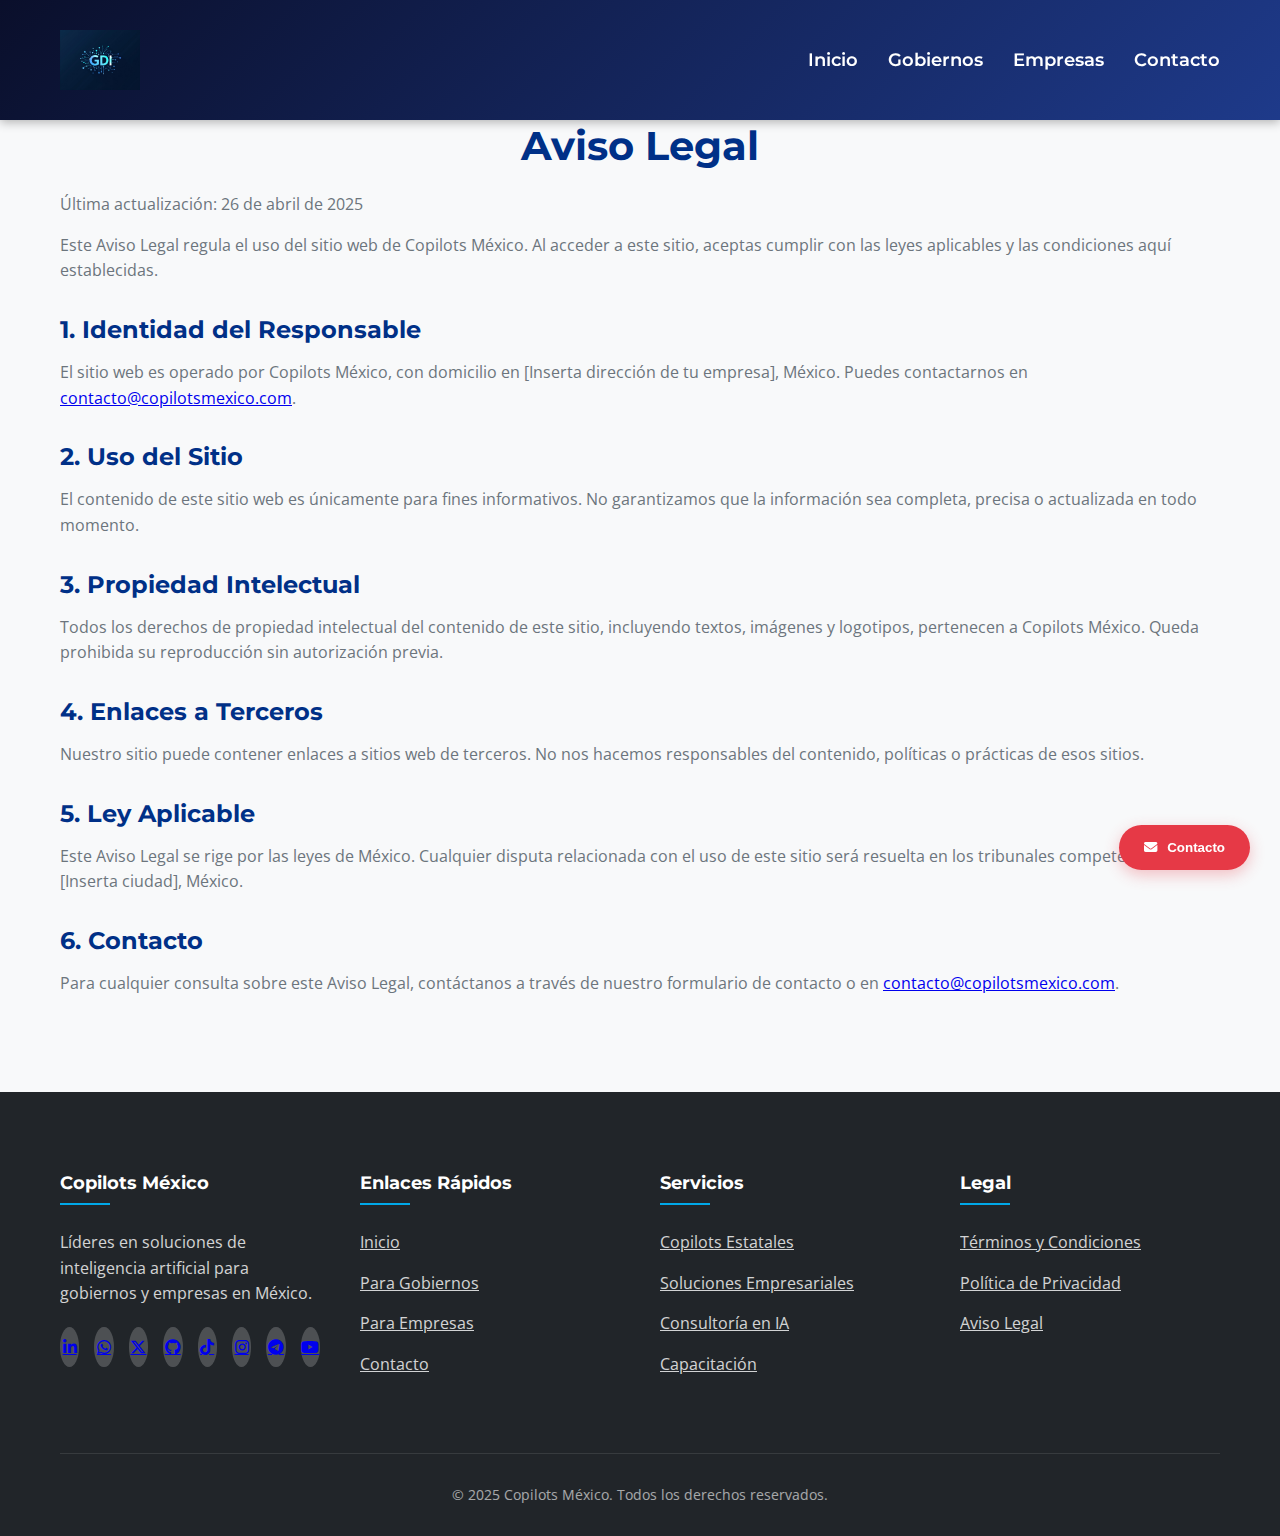
<file: legal/notice.html>
<!DOCTYPE html>
<html lang="es">
<head>
    <meta charset="UTF-8">
    <meta name="viewport" content="width=device-width, initial-scale=1.0">
    <meta name="description" content="Aviso Legal de Copilots México. Información legal sobre el uso de nuestro sitio web y servicios.">
    <meta name="keywords" content="aviso legal, Copilots México, información legal">
    <meta name="author" content="Copilots México">
    <title>Aviso Legal | Copilots México</title>
    <link rel="stylesheet" href="../css/styles.css">
    <link rel="stylesheet" href="https://cdnjs.cloudflare.com/ajax/libs/font-awesome/6.4.0/css/all.min.css">
    <link rel="preconnect" href="https://fonts.googleapis.com">
    <link rel="preconnect" href="https://fonts.gstatic.com" crossorigin>
    <link href="https://fonts.googleapis.com/css2?family=Montserrat:wght@400;600;700&family=Open+Sans:wght@400;600&display=swap" rel="stylesheet">
    <style>
        .legal-section {
            padding: 120px 0 80px;
            background: var(--light);
        }
        .legal-section h1 {
            font-size: 2.5rem;
            margin-bottom: 20px;
            text-align: center;
        }
        .legal-section h2 {
            font-size: 1.5rem;
            margin-top: 30px;
            margin-bottom: 15px;
        }
        .legal-section p {
            color: var(--gray);
            margin-bottom: 15px;
        }
        .legal-section ul {
            margin-left: 20px;
            margin-bottom: 20px;
        }
        .legal-section li {
            color: var(--gray);
            margin-bottom: 10px;
        }
    </style>
</head>
<body>
    <!-- Header -->
    <header>
        <div class="container">
            <div class="logo">
                <img src="../assets/gdi.png" alt="Copilots México Logo" class="logo-img">
            </div>
            <nav id="mainNav">
                <ul>
                    <li><a href="../public/index.html">Inicio</a></li>
                    <li><a href="../gobiernos/index.html">Gobiernos</a></li>
                    <li><a href="../empresas/index.html">Empresas</a></li>
                    <li><a href="javascript:void(0)" id="contactLink">Contacto</a></li>
                </ul>
            </nav>
            <button class="mobile-menu-btn" id="mobileMenuBtn">
                <i class="fas fa-bars"></i>
            </button>
        </div>
    </header>

    <!-- Sección de Aviso Legal -->
    <section class="legal-section">
        <div class="container">
            <h1>Aviso Legal</h1>
            <p>Última actualización: 26 de abril de 2025</p>
            <p>Este Aviso Legal regula el uso del sitio web de Copilots México. Al acceder a este sitio, aceptas cumplir con las leyes aplicables y las condiciones aquí establecidas.</p>

            <h2>1. Identidad del Responsable</h2>
            <p>El sitio web es operado por Copilots México, con domicilio en [Inserta dirección de tu empresa], México. Puedes contactarnos en <a href="mailto:contacto@copilotsmexico.com">contacto@copilotsmexico.com</a>.</p>

            <h2>2. Uso del Sitio</h2>
            <p>El contenido de este sitio web es únicamente para fines informativos. No garantizamos que la información sea completa, precisa o actualizada en todo momento.</p>

            <h2>3. Propiedad Intelectual</h2>
            <p>Todos los derechos de propiedad intelectual del contenido de este sitio, incluyendo textos, imágenes y logotipos, pertenecen a Copilots México. Queda prohibida su reproducción sin autorización previa.</p>

            <h2>4. Enlaces a Terceros</h2>
            <p>Nuestro sitio puede contener enlaces a sitios web de terceros. No nos hacemos responsables del contenido, políticas o prácticas de esos sitios.</p>

            <h2>5. Ley Aplicable</h2>
            <p>Este Aviso Legal se rige por las leyes de México. Cualquier disputa relacionada con el uso de este sitio será resuelta en los tribunales competentes de [Inserta ciudad], México.</p>

            <h2>6. Contacto</h2>
            <p>Para cualquier consulta sobre este Aviso Legal, contáctanos a través de nuestro formulario de contacto o en <a href="mailto:contacto@copilotsmexico.com">contacto@copilotsmexico.com</a>.</p>
        </div>
    </section>

    <!-- Formulario Flotante -->
    <!-- Formulario Flotante -->
    <div class="contact-floating">
        <button id="contactToggle"><i class="fas fa-envelope"></i> Contacto</button>
        <div class="contact-form">
            <button class="close-form" id="closeForm"><i class="fas fa-times"></i></button>
            <h3>Contáctanos</h3>
            <form id="contactForm" action="https://formspree.io/f/xrbqebaw" method="POST">
                <input type="text" name="name" placeholder="Nombre completo" required>
                <input type="email" name="email" placeholder="Correo electrónico" required>
                <input type="tel" name="phone" placeholder="Teléfono">
                <select name="reason" required>
                    <option value="">Motivo de contacto</option>
                    <option value="gobierno">Gobierno Digital</option>
                    <option value="empresa">Soluciones Empresariales</option>
                    <option value="demo">Solicitar Demo</option>
                </select>
                <textarea name="message" placeholder="Tu mensaje..." rows="4" required></textarea>
                <button type="submit" class="btn btn-primary">
                    <i class="fas fa-paper-plane"></i> Enviar Mensaje
                </button>
            </form>
        </div>
    </div>

<!-- Footer -->
<footer>
    <div class="container">
        <div class="footer-content">
            <div class="footer-column">
                <h3>Copilots México</h3>
                <p>Líderes en soluciones de inteligencia artificial para gobiernos y empresas en México.</p>
                <div class="social-links">
                    <a href="https://www.linkedin.com/company/gobierno-digital-e-innovaci%C3%B3n/" target="_blank"><i class="fab fa-linkedin-in"></i></a>
                    <a href="https://wa.me/525510806597" target="_blank"><i class="fab fa-whatsapp"></i></a>
                    <a href="https://x.com/Gobdigitale" target="_blank"><i class="fab fa-x-twitter"></i></a>
                    <a href="https://github.com/gobiernodigitaleinnovacion" target="_blank"><i class="fab fa-github"></i></a>
                    <a href="https://www.tiktok.com/@gobierno.digital6" target="_blank"><i class="fab fa-tiktok"></i></a>
                    <a href="https://www.instagram.com/gobiernodigitaleinnovacion/" target="_blank"><i class="fab fa-instagram"></i></a>
                    <a href="https://t.me/+525510806597" target="_blank"><i class="fab fa-telegram"></i></a>
                    <a href="https://www.youtube.com/@Gobiernodigitaleinnovacion/videos" target="_blank"><i class="fab fa-youtube"></i></a>
                </div>
            </div>
            <div class="footer-column">
                <h3>Enlaces Rápidos</h3>
                <ul class="footer-links">
                    <li><a href="../public/index.html">Inicio</a></li>
                    <li><a href="../gobiernos/index.html">Para Gobiernos</a></li>
                    <li><a href="../empresas/index.html">Para Empresas</a></li>
                    <li><a href="javascript:void(0)" id="footerContactLink">Contacto</a></li>
                </ul>
            </div>
            <div class="footer-column">
                <h3>Servicios</h3>
                <ul class="footer-links">
                    <li><a href="../gobiernos/index.html">Copilots Estatales</a></li>
                    <li><a href="../empresas/index.html">Soluciones Empresariales</a></li>
                    <li><a href="#">Consultoría en IA</a></li>
                    <li><a href="#">Capacitación</a></li>
                </ul>
            </div>
            <div class="footer-column">
                <h3>Legal</h3>
                <ul class="footer-links">
                    <li><a href="../legal/terms.html">Términos y Condiciones</a></li>
                    <li><a href="../legal/privacy.html">Política de Privacidad</a></li>
                    <li><a href="../legal/notice.html">Aviso Legal</a></li>
                </ul>
            </div>
        </div>
        <div class="footer-bottom">
            <p>© 2025 Copilots México. Todos los derechos reservados.</p>
        </div>
    </div>
</footer>
    <script src="../js/main.js"></script>
    <script src="../js/tabs.js"></script>
</body>
</html>
</file>
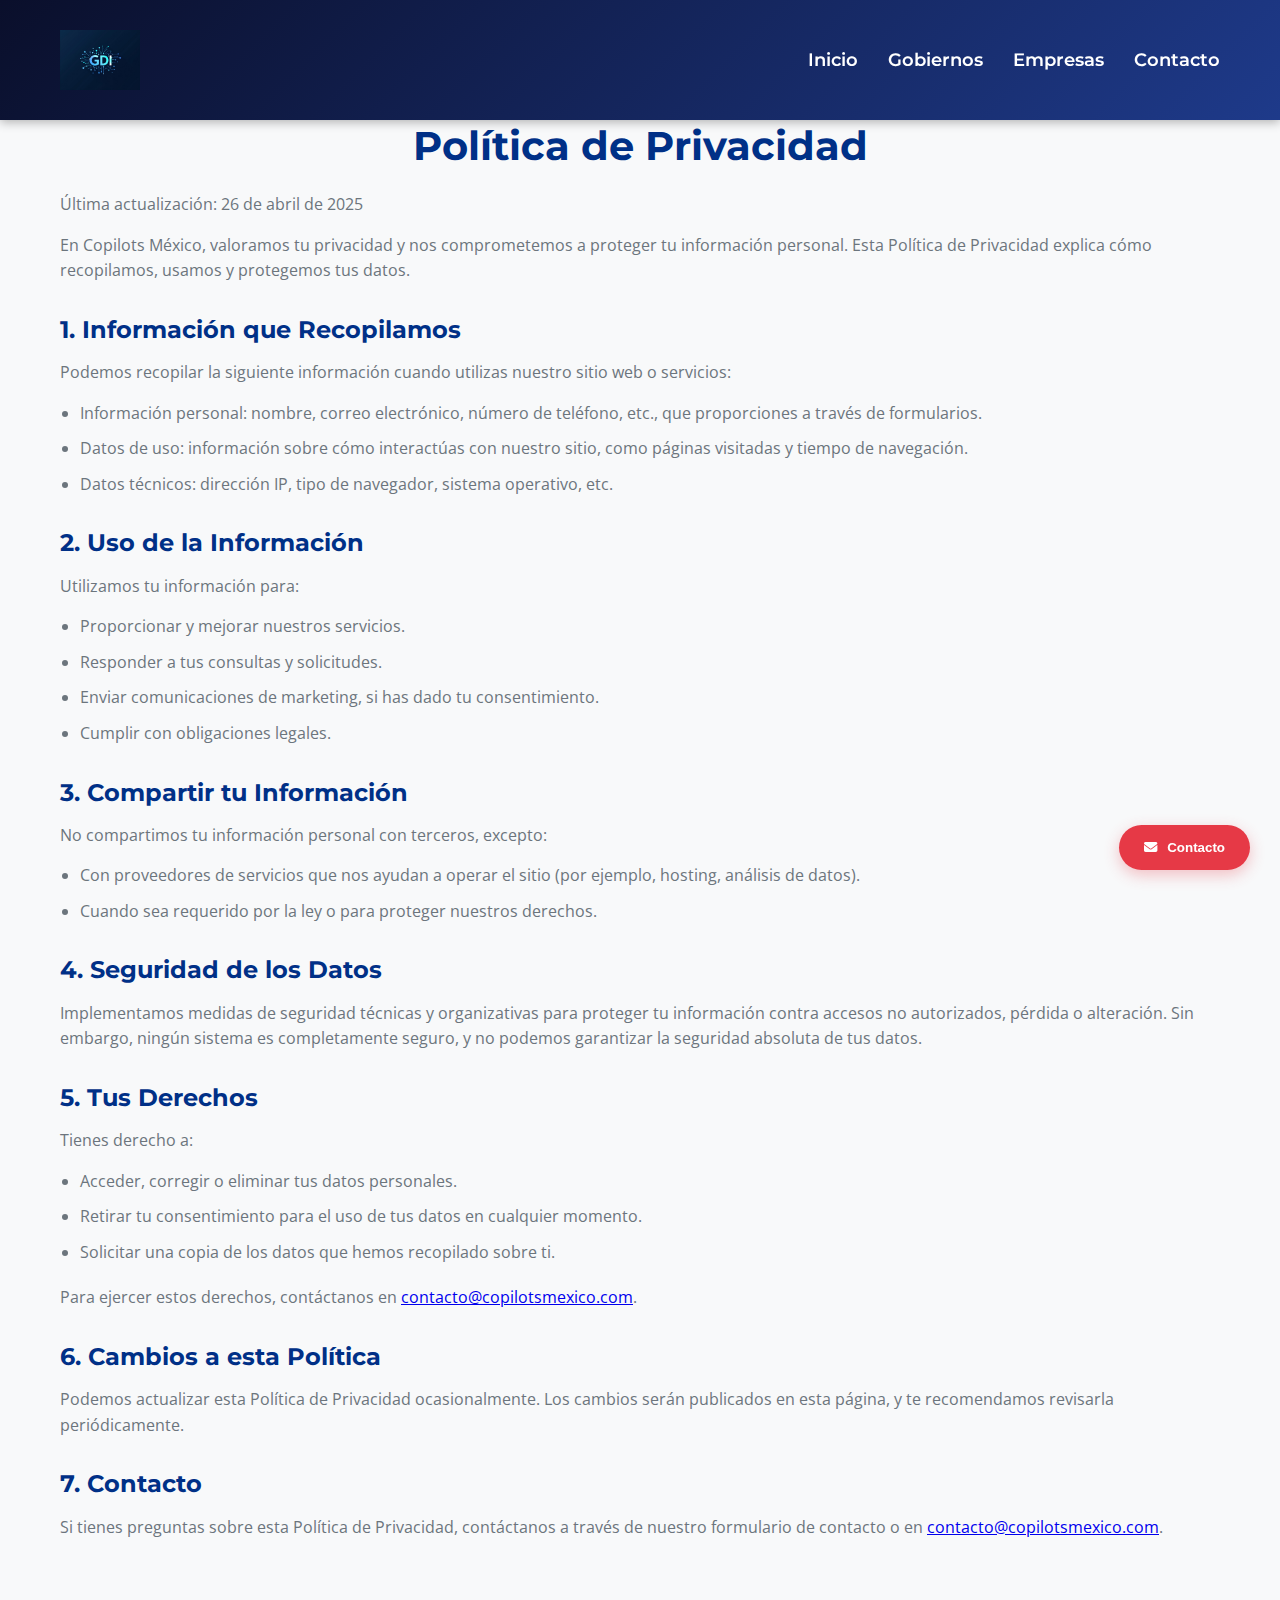
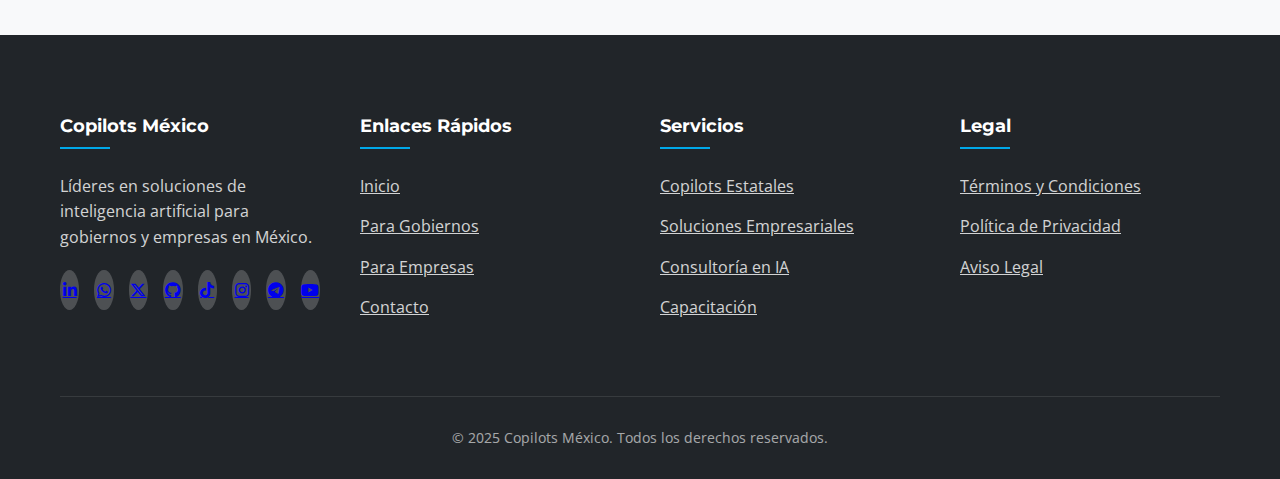
<file: legal/privacy.html>
<!DOCTYPE html>
<html lang="es">
<head>
    <meta charset="UTF-8">
    <meta name="viewport" content="width=device-width, initial-scale=1.0">
    <meta name="description" content="Política de Privacidad de Copilots México. Conoce cómo recopilamos, usamos y protegemos tu información personal.">
    <meta name="keywords" content="política de privacidad, Copilots México, protección de datos">
    <meta name="author" content="Copilots México">
    <title>Política de Privacidad | Copilots México</title>
    <link rel="stylesheet" href="../css/styles.css">
    <link rel="stylesheet" href="https://cdnjs.cloudflare.com/ajax/libs/font-awesome/6.4.0/css/all.min.css">
    <link rel="preconnect" href="https://fonts.googleapis.com">
    <link rel="preconnect" href="https://fonts.gstatic.com" crossorigin>
    <link href="https://fonts.googleapis.com/css2?family=Montserrat:wght@400;600;700&family=Open+Sans:wght@400;600&display=swap" rel="stylesheet">
    <style>
        .legal-section {
            padding: 120px 0 80px;
            background: var(--light);
        }
        .legal-section h1 {
            font-size: 2.5rem;
            margin-bottom: 20px;
            text-align: center;
        }
        .legal-section h2 {
            font-size: 1.5rem;
            margin-top: 30px;
            margin-bottom: 15px;
        }
        .legal-section p {
            color: var(--gray);
            margin-bottom: 15px;
        }
        .legal-section ul {
            margin-left: 20px;
            margin-bottom: 20px;
        }
        .legal-section li {
            color: var(--gray);
            margin-bottom: 10px;
        }
    </style>
</head>
<body>
    <!-- Header -->
    <header>
        <div class="container">
            <div class="logo">
                <img src="../assets/gdi.png" alt="Copilots México Logo" class="logo-img">
            </div>
            <nav id="mainNav">
                <ul>
                    <li><a href="../public/index.html">Inicio</a></li>
                    <li><a href="../gobiernos/index.html">Gobiernos</a></li>
                    <li><a href="../empresas/index.html">Empresas</a></li>
                    <li><a href="javascript:void(0)" id="contactLink">Contacto</a></li>
                </ul>
            </nav>
            <button class="mobile-menu-btn" id="mobileMenuBtn">
                <i class="fas fa-bars"></i>
            </button>
        </div>
    </header>

    <!-- Sección de Política de Privacidad -->
    <section class="legal-section">
        <div class="container">
            <h1>Política de Privacidad</h1>
            <p>Última actualización: 26 de abril de 2025</p>
            <p>En Copilots México, valoramos tu privacidad y nos comprometemos a proteger tu información personal. Esta Política de Privacidad explica cómo recopilamos, usamos y protegemos tus datos.</p>

            <h2>1. Información que Recopilamos</h2>
            <p>Podemos recopilar la siguiente información cuando utilizas nuestro sitio web o servicios:</p>
            <ul>
                <li>Información personal: nombre, correo electrónico, número de teléfono, etc., que proporciones a través de formularios.</li>
                <li>Datos de uso: información sobre cómo interactúas con nuestro sitio, como páginas visitadas y tiempo de navegación.</li>
                <li>Datos técnicos: dirección IP, tipo de navegador, sistema operativo, etc.</li>
            </ul>

            <h2>2. Uso de la Información</h2>
            <p>Utilizamos tu información para:</p>
            <ul>
                <li>Proporcionar y mejorar nuestros servicios.</li>
                <li>Responder a tus consultas y solicitudes.</li>
                <li>Enviar comunicaciones de marketing, si has dado tu consentimiento.</li>
                <li>Cumplir con obligaciones legales.</li>
            </ul>

            <h2>3. Compartir tu Información</h2>
            <p>No compartimos tu información personal con terceros, excepto:</p>
            <ul>
                <li>Con proveedores de servicios que nos ayudan a operar el sitio (por ejemplo, hosting, análisis de datos).</li>
                <li>Cuando sea requerido por la ley o para proteger nuestros derechos.</li>
            </ul>

            <h2>4. Seguridad de los Datos</h2>
            <p>Implementamos medidas de seguridad técnicas y organizativas para proteger tu información contra accesos no autorizados, pérdida o alteración. Sin embargo, ningún sistema es completamente seguro, y no podemos garantizar la seguridad absoluta de tus datos.</p>

            <h2>5. Tus Derechos</h2>
            <p>Tienes derecho a:</p>
            <ul>
                <li>Acceder, corregir o eliminar tus datos personales.</li>
                <li>Retirar tu consentimiento para el uso de tus datos en cualquier momento.</li>
                <li>Solicitar una copia de los datos que hemos recopilado sobre ti.</li>
            </ul>
            <p>Para ejercer estos derechos, contáctanos en <a href="mailto:contacto@copilotsmexico.com">contacto@copilotsmexico.com</a>.</p>

            <h2>6. Cambios a esta Política</h2>
            <p>Podemos actualizar esta Política de Privacidad ocasionalmente. Los cambios serán publicados en esta página, y te recomendamos revisarla periódicamente.</p>

            <h2>7. Contacto</h2>
            <p>Si tienes preguntas sobre esta Política de Privacidad, contáctanos a través de nuestro formulario de contacto o en <a href="mailto:contacto@copilotsmexico.com">contacto@copilotsmexico.com</a>.</p>
        </div>
    </section>

    <!-- Formulario Flotante -->
    <div class="contact-floating">
        <button id="contactToggle"><i class="fas fa-envelope"></i> Contacto</button>
        <div class="contact-form">
            <button class="close-form" id="closeForm"><i class="fas fa-times"></i></button>
            <h3>Contáctanos</h3>
            <form id="contactForm" action="https://formspree.io/f/xrbqebaw" method="POST">
                <input type="text" name="name" placeholder="Nombre completo" required>
                <input type="email" name="email" placeholder="Correo electrónico" required>
                <input type="tel" name="phone" placeholder="Teléfono">
                <select name="reason" required>
                    <option value="">Motivo de contacto</option>
                    <option value="gobierno">Gobierno Digital</option>
                    <option value="empresa">Soluciones Empresariales</option>
                    <option value="demo">Solicitar Demo</option>
                </select>
                <textarea name="message" placeholder="Tu mensaje..." rows="4" required></textarea>
                <button type="submit" class="btn btn-primary">
                    <i class="fas fa-paper-plane"></i> Enviar Mensaje
                </button>
            </form>
        </div>
    </div>

<!-- Footer -->
<footer>
    <div class="container">
        <div class="footer-content">
            <div class="footer-column">
                <h3>Copilots México</h3>
                <p>Líderes en soluciones de inteligencia artificial para gobiernos y empresas en México.</p>
                <div class="social-links">
                    <a href="https://www.linkedin.com/company/gobierno-digital-e-innovaci%C3%B3n/" target="_blank"><i class="fab fa-linkedin-in"></i></a>
                    <a href="https://wa.me/525510806597" target="_blank"><i class="fab fa-whatsapp"></i></a>
                    <a href="https://x.com/Gobdigitale" target="_blank"><i class="fab fa-x-twitter"></i></a>
                    <a href="https://github.com/gobiernodigitaleinnovacion" target="_blank"><i class="fab fa-github"></i></a>
                    <a href="https://www.tiktok.com/@gobierno.digital6" target="_blank"><i class="fab fa-tiktok"></i></a>
                    <a href="https://www.instagram.com/gobiernodigitaleinnovacion/" target="_blank"><i class="fab fa-instagram"></i></a>
                    <a href="https://t.me/+525510806597" target="_blank"><i class="fab fa-telegram"></i></a>
                    <a href="https://www.youtube.com/@Gobiernodigitaleinnovacion/videos" target="_blank"><i class="fab fa-youtube"></i></a>
                </div>
            </div>
            <div class="footer-column">
                <h3>Enlaces Rápidos</h3>
                <ul class="footer-links">
                    <li><a href="../public/index.html">Inicio</a></li>
                    <li><a href="../gobiernos/index.html">Para Gobiernos</a></li>
                    <li><a href="../empresas/index.html">Para Empresas</a></li>
                    <li><a href="javascript:void(0)" id="footerContactLink">Contacto</a></li>
                </ul>
            </div>
            <div class="footer-column">
                <h3>Servicios</h3>
                <ul class="footer-links">
                    <li><a href="../gobiernos/index.html">Copilots Estatales</a></li>
                    <li><a href="../empresas/index.html">Soluciones Empresariales</a></li>
                    <li><a href="#">Consultoría en IA</a></li>
                    <li><a href="#">Capacitación</a></li>
                </ul>
            </div>
            <div class="footer-column">
                <h3>Legal</h3>
                <ul class="footer-links">
                    <li><a href="../legal/terms.html">Términos y Condiciones</a></li>
                    <li><a href="../legal/privacy.html">Política de Privacidad</a></li>
                    <li><a href="../legal/notice.html">Aviso Legal</a></li>
                </ul>
            </div>
        </div>
        <div class="footer-bottom">
            <p>© 2025 Copilots México. Todos los derechos reservados.</p>
        </div>
    </div>
</footer>
    <script src="../js/main.js"></script>
    <script src="../js/tabs.js"></script>
</body>
</html>
</file>
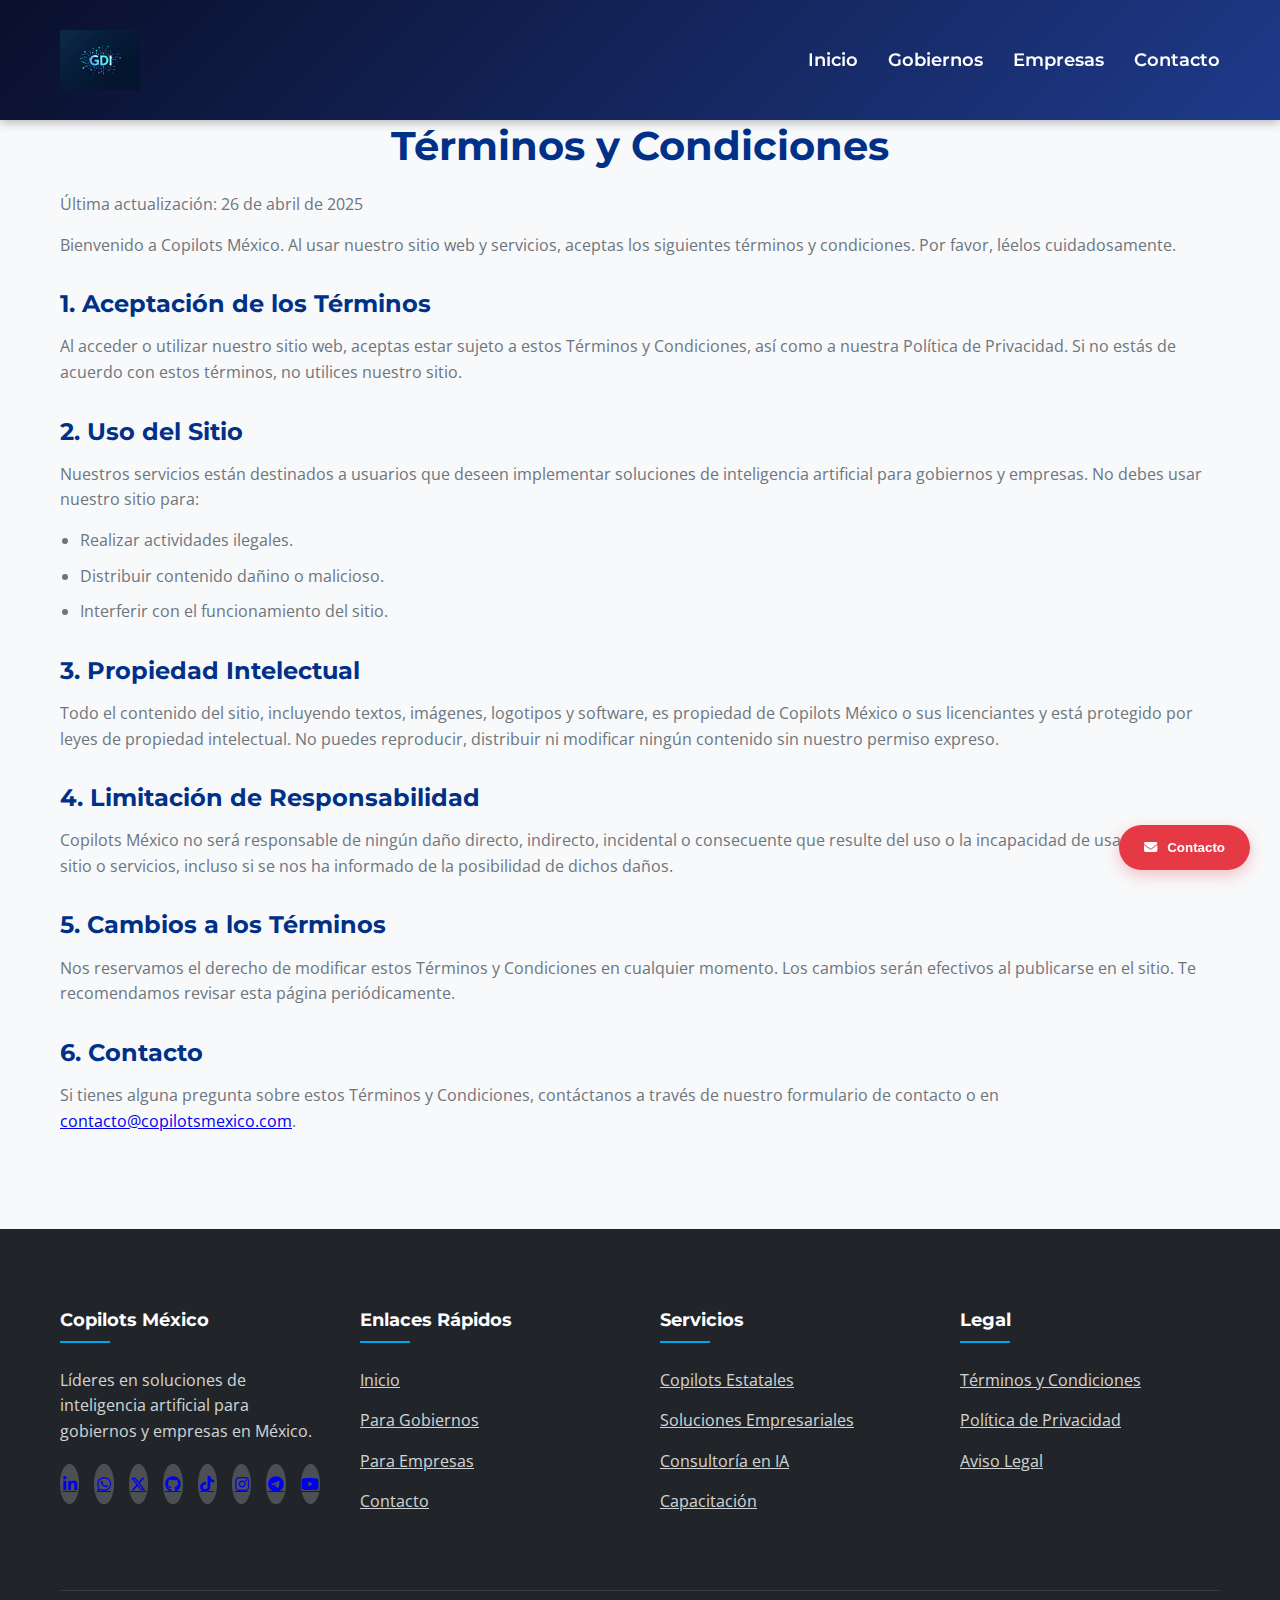
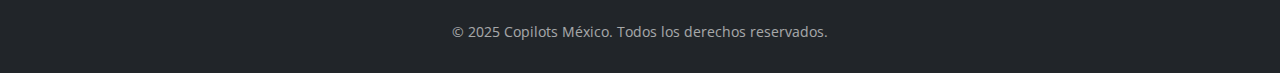
<file: legal/terms.html>
<!DOCTYPE html>
<html lang="es">
<head>
    <meta charset="UTF-8">
    <meta name="viewport" content="width=device-width, initial-scale=1.0">
    <meta name="description" content="Términos y Condiciones de Copilots México. Conoce las reglas y condiciones para el uso de nuestro sitio web y servicios.">
    <meta name="keywords" content="términos y condiciones, Copilots México, políticas de uso">
    <meta name="author" content="Copilots México">
    <title>Términos y Condiciones | Copilots México</title>
    <link rel="stylesheet" href="../css/styles.css">
    <link rel="stylesheet" href="https://cdnjs.cloudflare.com/ajax/libs/font-awesome/6.4.0/css/all.min.css">
    <link rel="preconnect" href="https://fonts.googleapis.com">
    <link rel="preconnect" href="https://fonts.gstatic.com" crossorigin>
    <link href="https://fonts.googleapis.com/css2?family=Montserrat:wght@400;600;700&family=Open+Sans:wght@400;600&display=swap" rel="stylesheet">
    <style>
        .legal-section {
            padding: 120px 0 80px;
            background: var(--light);
        }
        .legal-section h1 {
            font-size: 2.5rem;
            margin-bottom: 20px;
            text-align: center;
        }
        .legal-section h2 {
            font-size: 1.5rem;
            margin-top: 30px;
            margin-bottom: 15px;
        }
        .legal-section p {
            color: var(--gray);
            margin-bottom: 15px;
        }
        .legal-section ul {
            margin-left: 20px;
            margin-bottom: 20px;
        }
        .legal-section li {
            color: var(--gray);
            margin-bottom: 10px;
        }
    </style>
</head>
<body>
    <!-- Header -->
    <header>
        <div class="container">
            <div class="logo">
                <img src="../assets/gdi.png" alt="Copilots México Logo" class="logo-img">
            </div>
            <nav id="mainNav">
                <ul>
                    <li><a href="../public/index.html">Inicio</a></li>
                    <li><a href="../gobiernos/index.html">Gobiernos</a></li>
                    <li><a href="../empresas/index.html">Empresas</a></li>
                    <li><a href="javascript:void(0)" id="contactLink">Contacto</a></li>
                </ul>
            </nav>
            <button class="mobile-menu-btn" id="mobileMenuBtn">
                <i class="fas fa-bars"></i>
            </button>
        </div>
    </header>

    <!-- Sección de Términos y Condiciones -->
    <section class="legal-section">
        <div class="container">
            <h1>Términos y Condiciones</h1>
            <p>Última actualización: 26 de abril de 2025</p>
            <p>Bienvenido a Copilots México. Al usar nuestro sitio web y servicios, aceptas los siguientes términos y condiciones. Por favor, léelos cuidadosamente.</p>

            <h2>1. Aceptación de los Términos</h2>
            <p>Al acceder o utilizar nuestro sitio web, aceptas estar sujeto a estos Términos y Condiciones, así como a nuestra Política de Privacidad. Si no estás de acuerdo con estos términos, no utilices nuestro sitio.</p>

            <h2>2. Uso del Sitio</h2>
            <p>Nuestros servicios están destinados a usuarios que deseen implementar soluciones de inteligencia artificial para gobiernos y empresas. No debes usar nuestro sitio para:</p>
            <ul>
                <li>Realizar actividades ilegales.</li>
                <li>Distribuir contenido dañino o malicioso.</li>
                <li>Interferir con el funcionamiento del sitio.</li>
            </ul>

            <h2>3. Propiedad Intelectual</h2>
            <p>Todo el contenido del sitio, incluyendo textos, imágenes, logotipos y software, es propiedad de Copilots México o sus licenciantes y está protegido por leyes de propiedad intelectual. No puedes reproducir, distribuir ni modificar ningún contenido sin nuestro permiso expreso.</p>

            <h2>4. Limitación de Responsabilidad</h2>
            <p>Copilots México no será responsable de ningún daño directo, indirecto, incidental o consecuente que resulte del uso o la incapacidad de usar nuestro sitio o servicios, incluso si se nos ha informado de la posibilidad de dichos daños.</p>

            <h2>5. Cambios a los Términos</h2>
            <p>Nos reservamos el derecho de modificar estos Términos y Condiciones en cualquier momento. Los cambios serán efectivos al publicarse en el sitio. Te recomendamos revisar esta página periódicamente.</p>

            <h2>6. Contacto</h2>
            <p>Si tienes alguna pregunta sobre estos Términos y Condiciones, contáctanos a través de nuestro formulario de contacto o en <a href="mailto:contacto@copilotsmexico.com">contacto@copilotsmexico.com</a>.</p>
        </div>
    </section>

    <!-- Formulario Flotante -->
    <div class="contact-floating">
        <button id="contactToggle"><i class="fas fa-envelope"></i> Contacto</button>
        <div class="contact-form">
            <button class="close-form" id="closeForm"><i class="fas fa-times"></i></button>
            <h3>Contáctanos</h3>
            <form id="contactForm" action="https://formspree.io/f/xrbqebaw" method="POST">
                <input type="text" name="name" placeholder="Nombre completo" required>
                <input type="email" name="email" placeholder="Correo electrónico" required>
                <input type="tel" name="phone" placeholder="Teléfono">
                <select name="reason" required>
                    <option value="">Motivo de contacto</option>
                    <option value="gobierno">Gobierno Digital</option>
                    <option value="empresa">Soluciones Empresariales</option>
                    <option value="demo">Solicitar Demo</option>
                </select>
                <textarea name="message" placeholder="Tu mensaje..." rows="4" required></textarea>
                <button type="submit" class="btn btn-primary">
                    <i class="fas fa-paper-plane"></i> Enviar Mensaje
                </button>
            </form>
        </div>
    </div>
        
<!-- Footer -->
<footer>
    <div class="container">
        <div class="footer-content">
            <div class="footer-column">
                <h3>Copilots México</h3>
                <p>Líderes en soluciones de inteligencia artificial para gobiernos y empresas en México.</p>
                <div class="social-links">
                    <a href="https://www.linkedin.com/company/gobierno-digital-e-innovaci%C3%B3n/" target="_blank"><i class="fab fa-linkedin-in"></i></a>
                    <a href="https://wa.me/525510806597" target="_blank"><i class="fab fa-whatsapp"></i></a>
                    <a href="https://x.com/Gobdigitale" target="_blank"><i class="fab fa-x-twitter"></i></a>
                    <a href="https://github.com/gobiernodigitaleinnovacion" target="_blank"><i class="fab fa-github"></i></a>
                    <a href="https://www.tiktok.com/@gobierno.digital6" target="_blank"><i class="fab fa-tiktok"></i></a>
                    <a href="https://www.instagram.com/gobiernodigitaleinnovacion/" target="_blank"><i class="fab fa-instagram"></i></a>
                    <a href="https://t.me/+525510806597" target="_blank"><i class="fab fa-telegram"></i></a>
                    <a href="https://www.youtube.com/@Gobiernodigitaleinnovacion/videos" target="_blank"><i class="fab fa-youtube"></i></a>
                </div>
            </div>
            <div class="footer-column">
                <h3>Enlaces Rápidos</h3>
                <ul class="footer-links">
                    <li><a href="../public/index.html">Inicio</a></li>
                    <li><a href="../gobiernos/index.html">Para Gobiernos</a></li>
                    <li><a href="../empresas/index.html">Para Empresas</a></li>
                    <li><a href="javascript:void(0)" id="footerContactLink">Contacto</a></li>
                </ul>
            </div>
            <div class="footer-column">
                <h3>Servicios</h3>
                <ul class="footer-links">
                    <li><a href="../gobiernos/index.html">Copilots Estatales</a></li>
                    <li><a href="../empresas/index.html">Soluciones Empresariales</a></li>
                    <li><a href="#">Consultoría en IA</a></li>
                    <li><a href="#">Capacitación</a></li>
                </ul>
            </div>
            <div class="footer-column">
                <h3>Legal</h3>
                <ul class="footer-links">
                    <li><a href="../legal/terms.html">Términos y Condiciones</a></li>
                    <li><a href="../legal/privacy.html">Política de Privacidad</a></li>
                    <li><a href="../legal/notice.html">Aviso Legal</a></li>
                </ul>
            </div>
        </div>
        <div class="footer-bottom">
            <p>© 2025 Copilots México. Todos los derechos reservados.</p>
        </div>
    </div>
</footer>

    <script src="../js/main.js"></script>
    <script src="../js/tabs.js"></script>
</body>
</html>
</file>
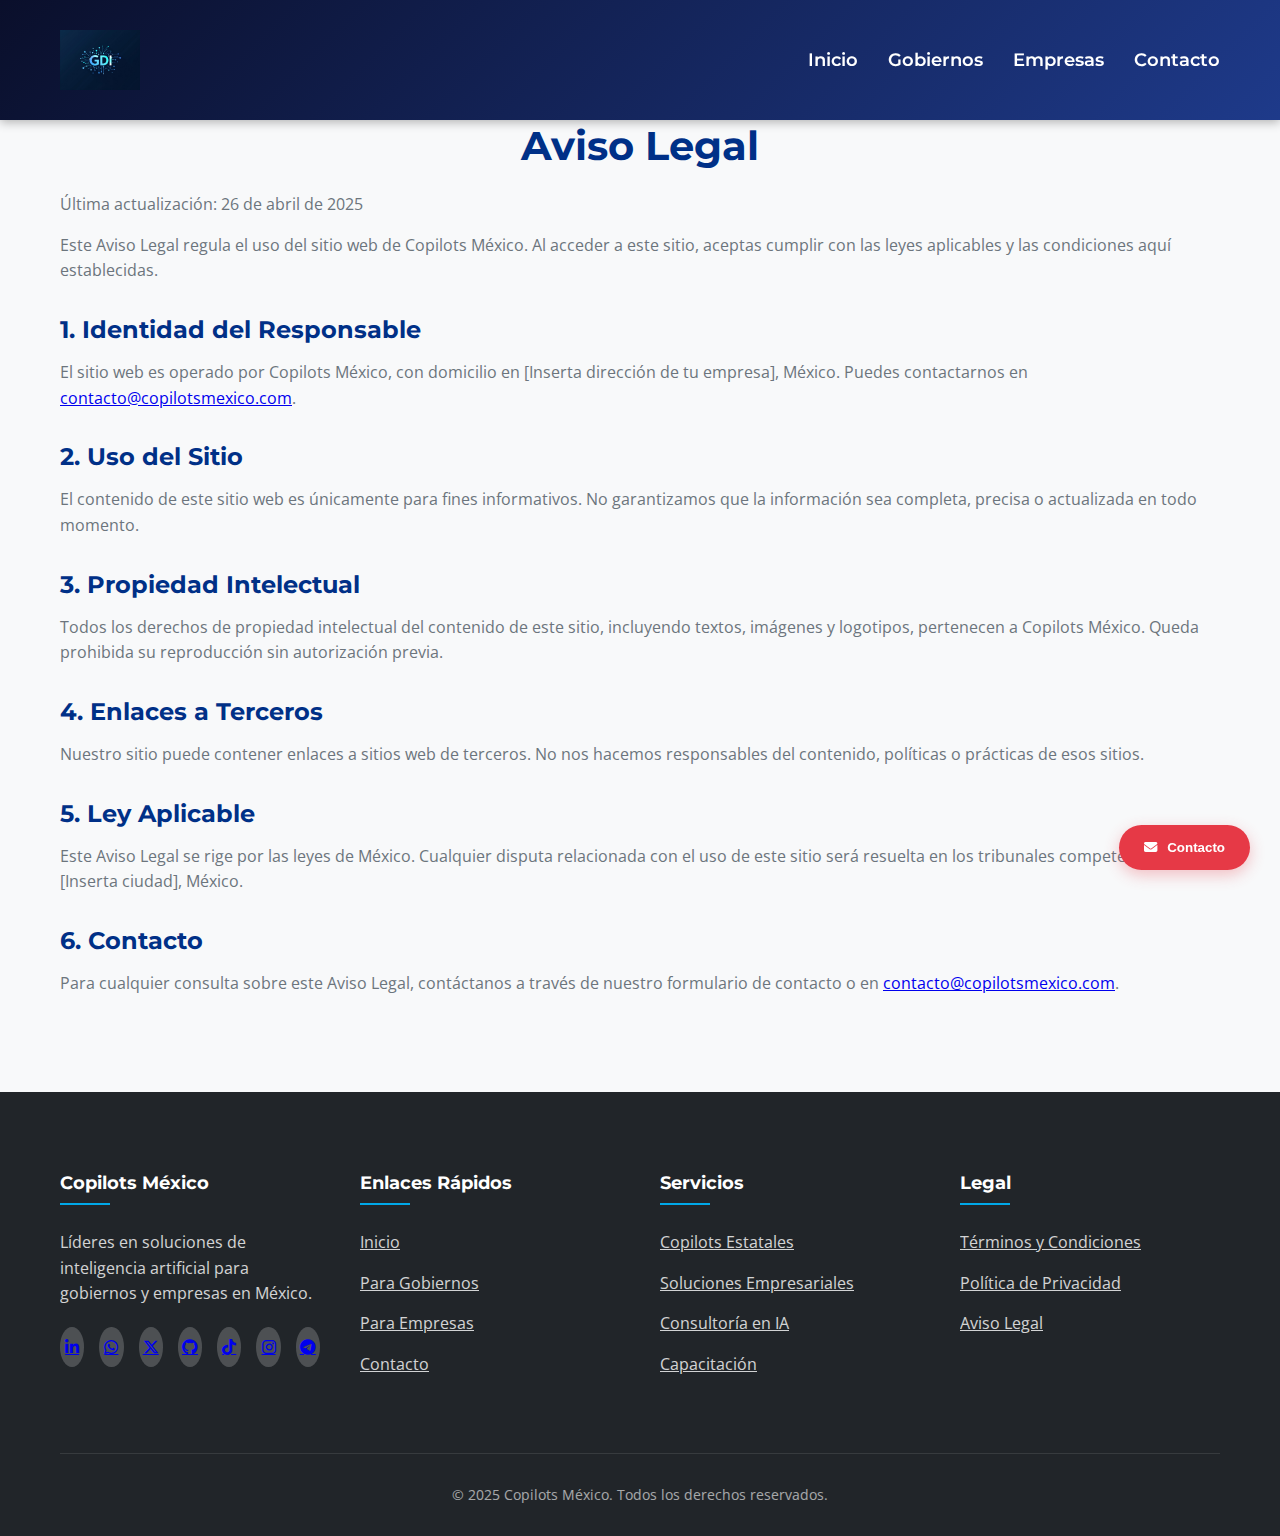
<file: public/legal/notice.html>
<!DOCTYPE html>
<html lang="es">
<head>
    <meta charset="UTF-8">
    <meta name="viewport" content="width=device-width, initial-scale=1.0">
    <meta name="description" content="Aviso Legal de Copilots México. Información legal sobre el uso de nuestro sitio web y servicios.">
    <meta name="keywords" content="aviso legal, Copilots México, información legal">
    <meta name="author" content="Copilots México">
    <title>Aviso Legal | Copilots México</title>
    <link rel="stylesheet" href="../css/styles.css">
    <link rel="stylesheet" href="https://cdnjs.cloudflare.com/ajax/libs/font-awesome/6.4.0/css/all.min.css">
    <link rel="preconnect" href="https://fonts.googleapis.com">
    <link rel="preconnect" href="https://fonts.gstatic.com" crossorigin>
    <link href="https://fonts.googleapis.com/css2?family=Montserrat:wght@400;600;700&family=Open+Sans:wght@400;600&display=swap" rel="stylesheet">
    <style>
        .legal-section {
            padding: 120px 0 80px;
            background: var(--light);
        }
        .legal-section h1 {
            font-size: 2.5rem;
            margin-bottom: 20px;
            text-align: center;
        }
        .legal-section h2 {
            font-size: 1.5rem;
            margin-top: 30px;
            margin-bottom: 15px;
        }
        .legal-section p {
            color: var(--gray);
            margin-bottom: 15px;
        }
        .legal-section ul {
            margin-left: 20px;
            margin-bottom: 20px;
        }
        .legal-section li {
            color: var(--gray);
            margin-bottom: 10px;
        }
    </style>
</head>
<body>
    <!-- Header -->
    <header>
        <div class="container">
            <div class="logo">
                <img src="../assets/gdi.png" alt="Copilots México Logo" class="logo-img">
            </div>
            <nav id="mainNav">
                <ul>
                    <li><a href="../public/index.html">Inicio</a></li>
                    <li><a href="../gobiernos/index.html">Gobiernos</a></li>
                    <li><a href="../empresas/index.html">Empresas</a></li>
                    <li><a href="javascript:void(0)" id="contactLink">Contacto</a></li>
                </ul>
            </nav>
            <button class="mobile-menu-btn" id="mobileMenuBtn">
                <i class="fas fa-bars"></i>
            </button>
        </div>
    </header>

    <!-- Sección de Aviso Legal -->
    <section class="legal-section">
        <div class="container">
            <h1>Aviso Legal</h1>
            <p>Última actualización: 26 de abril de 2025</p>
            <p>Este Aviso Legal regula el uso del sitio web de Copilots México. Al acceder a este sitio, aceptas cumplir con las leyes aplicables y las condiciones aquí establecidas.</p>

            <h2>1. Identidad del Responsable</h2>
            <p>El sitio web es operado por Copilots México, con domicilio en [Inserta dirección de tu empresa], México. Puedes contactarnos en <a href="mailto:contacto@copilotsmexico.com">contacto@copilotsmexico.com</a>.</p>

            <h2>2. Uso del Sitio</h2>
            <p>El contenido de este sitio web es únicamente para fines informativos. No garantizamos que la información sea completa, precisa o actualizada en todo momento.</p>

            <h2>3. Propiedad Intelectual</h2>
            <p>Todos los derechos de propiedad intelectual del contenido de este sitio, incluyendo textos, imágenes y logotipos, pertenecen a Copilots México. Queda prohibida su reproducción sin autorización previa.</p>

            <h2>4. Enlaces a Terceros</h2>
            <p>Nuestro sitio puede contener enlaces a sitios web de terceros. No nos hacemos responsables del contenido, políticas o prácticas de esos sitios.</p>

            <h2>5. Ley Aplicable</h2>
            <p>Este Aviso Legal se rige por las leyes de México. Cualquier disputa relacionada con el uso de este sitio será resuelta en los tribunales competentes de [Inserta ciudad], México.</p>

            <h2>6. Contacto</h2>
            <p>Para cualquier consulta sobre este Aviso Legal, contáctanos a través de nuestro formulario de contacto o en <a href="mailto:contacto@copilotsmexico.com">contacto@copilotsmexico.com</a>.</p>
        </div>
    </section>

    <!-- Formulario Flotante -->
    <!-- Formulario Flotante -->
    <div class="contact-floating">
        <button id="contactToggle"><i class="fas fa-envelope"></i> Contacto</button>
        <div class="contact-form">
            <button class="close-form" id="closeForm"><i class="fas fa-times"></i></button>
            <h3>Contáctanos</h3>
            <form id="contactForm" action="https://formspree.io/f/xrbqebaw" method="POST">
                <input type="text" name="name" placeholder="Nombre completo" required>
                <input type="email" name="email" placeholder="Correo electrónico" required>
                <input type="tel" name="phone" placeholder="Teléfono">
                <select name="reason" required>
                    <option value="">Motivo de contacto</option>
                    <option value="gobierno">Gobierno Digital</option>
                    <option value="empresa">Soluciones Empresariales</option>
                    <option value="demo">Solicitar Demo</option>
                </select>
                <textarea name="message" placeholder="Tu mensaje..." rows="4" required></textarea>
                <button type="submit" class="btn btn-primary">
                    <i class="fas fa-paper-plane"></i> Enviar Mensaje
                </button>
            </form>
        </div>
    </div>

<!-- Footer -->
<footer>
    <div class="container">
        <div class="footer-content">
            <div class="footer-column">
                <h3>Copilots México</h3>
                <p>Líderes en soluciones de inteligencia artificial para gobiernos y empresas en México.</p>
                <div class="social-links">
                    <a href="https://www.linkedin.com/company/gobierno-digital-e-innovaci%C3%B3n/" target="_blank"><i class="fab fa-linkedin-in"></i></a>
                    <a href="https://wa.me/525510806597" target="_blank"><i class="fab fa-whatsapp"></i></a>
                    <a href="https://x.com/Gobdigitale" target="_blank"><i class="fab fa-x-twitter"></i></a>
                    <a href="https://github.com/gobiernodigitaleinnovacion" target="_blank"><i class="fab fa-github"></i></a>
                    <a href="https://www.tiktok.com/@gobierno.digital6" target="_blank"><i class="fab fa-tiktok"></i></a>
                    <a href="https://www.instagram.com/gobiernodigitaleinnovacion/" target="_blank"><i class="fab fa-instagram"></i></a>
                    <a href="https://t.me/+525510806597" target="_blank"><i class="fab fa-telegram"></i></a>
                </div>
            </div>
            <div class="footer-column">
                <h3>Enlaces Rápidos</h3>
                <ul class="footer-links">
                    <li><a href="../public/index.html">Inicio</a></li>
                    <li><a href="../gobiernos/index.html">Para Gobiernos</a></li>
                    <li><a href="../empresas/index.html">Para Empresas</a></li>
                    <li><a href="javascript:void(0)" id="footerContactLink">Contacto</a></li>
                </ul>
            </div>
            <div class="footer-column">
                <h3>Servicios</h3>
                <ul class="footer-links">
                    <li><a href="../gobiernos/index.html">Copilots Estatales</a></li>
                    <li><a href="../empresas/index.html">Soluciones Empresariales</a></li>
                    <li><a href="#">Consultoría en IA</a></li>
                    <li><a href="#">Capacitación</a></li>
                </ul>
            </div>
            <div class="footer-column">
                <h3>Legal</h3>
                <ul class="footer-links">
                    <li><a href="../legal/terms.html">Términos y Condiciones</a></li>
                    <li><a href="../legal/privacy.html">Política de Privacidad</a></li>
                    <li><a href="../legal/notice.html">Aviso Legal</a></li>
                </ul>
            </div>
        </div>
        <div class="footer-bottom">
            <p>© 2025 Copilots México. Todos los derechos reservados.</p>
        </div>
    </div>
</footer>
    <script src="../js/main.js"></script>
    <script src="../js/tabs.js"></script>
</body>
</html>
</file>
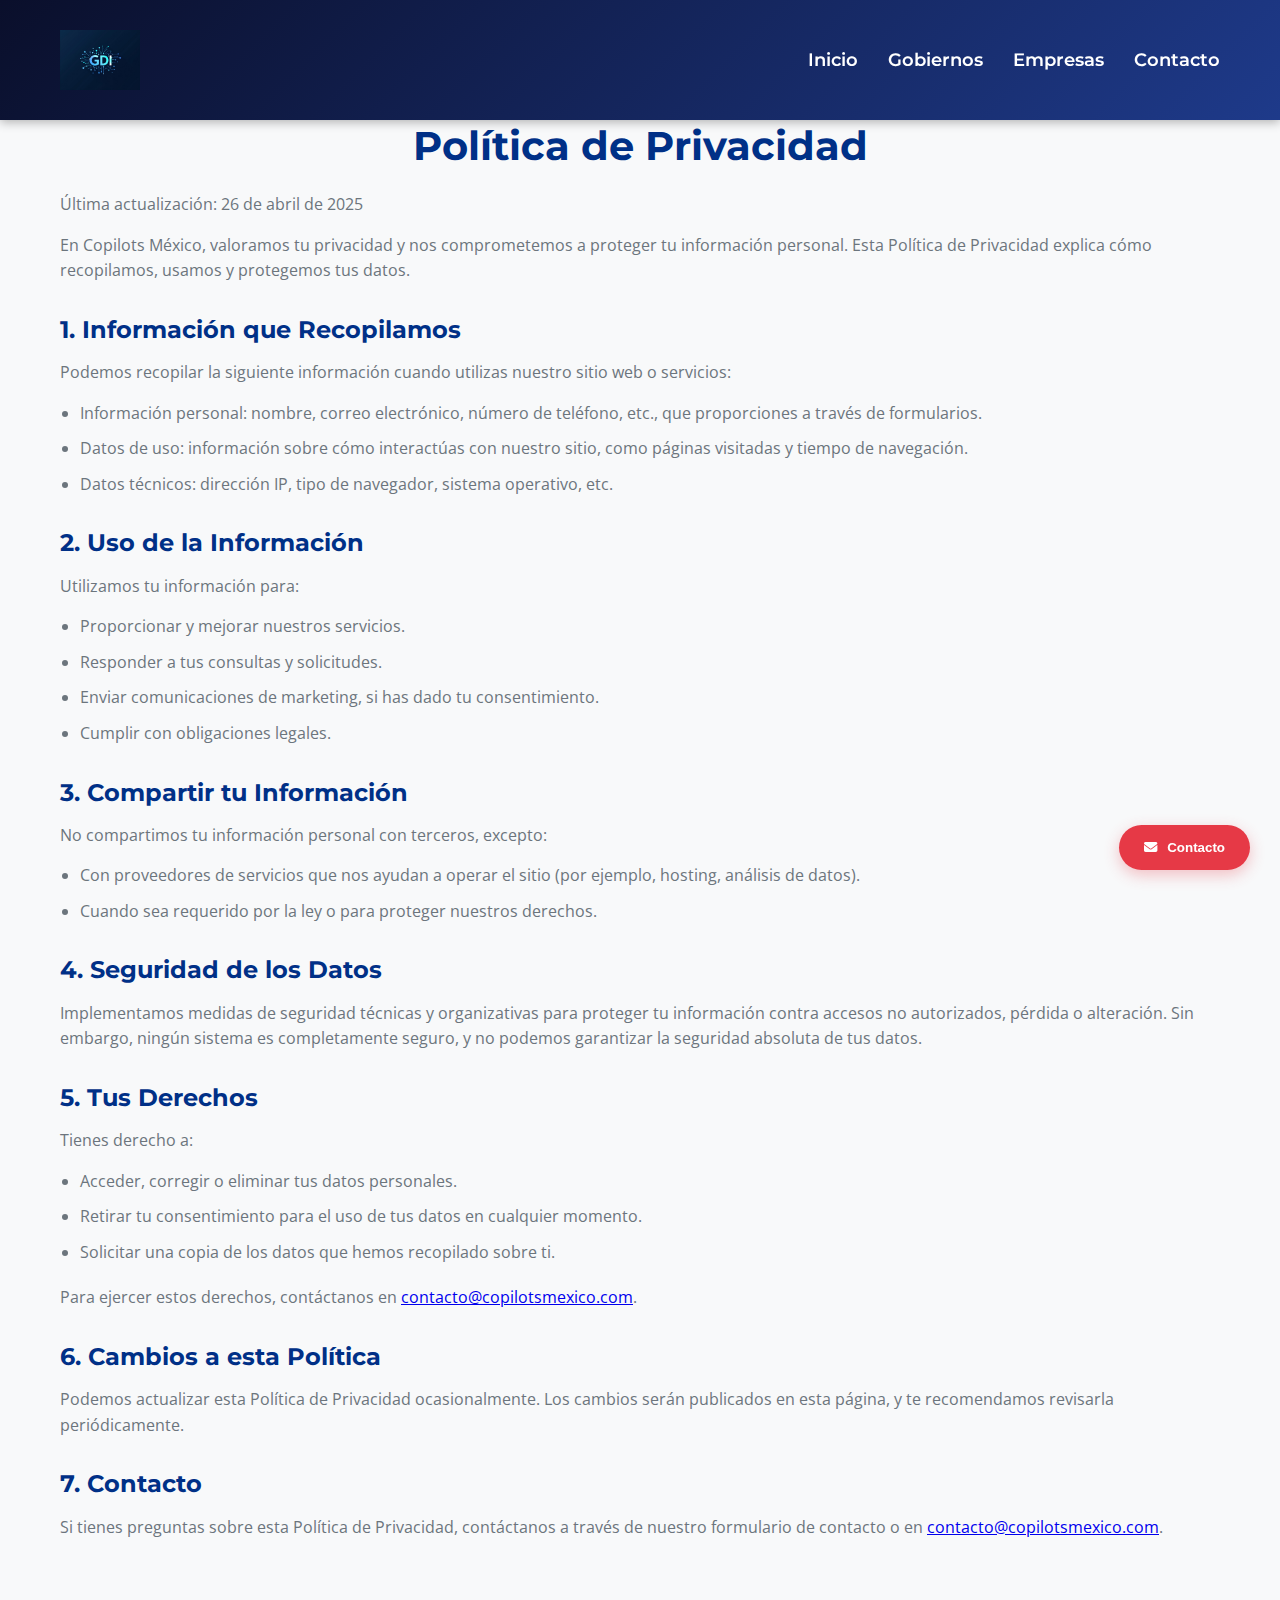
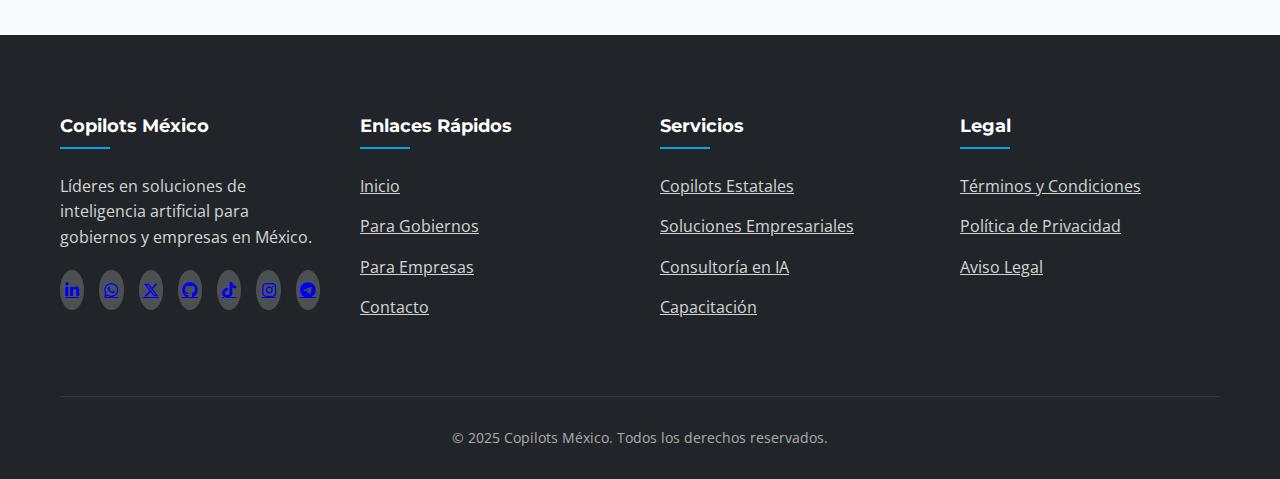
<file: public/legal/privacy.html>
<!DOCTYPE html>
<html lang="es">
<head>
    <meta charset="UTF-8">
    <meta name="viewport" content="width=device-width, initial-scale=1.0">
    <meta name="description" content="Política de Privacidad de Copilots México. Conoce cómo recopilamos, usamos y protegemos tu información personal.">
    <meta name="keywords" content="política de privacidad, Copilots México, protección de datos">
    <meta name="author" content="Copilots México">
    <title>Política de Privacidad | Copilots México</title>
    <link rel="stylesheet" href="../css/styles.css">
    <link rel="stylesheet" href="https://cdnjs.cloudflare.com/ajax/libs/font-awesome/6.4.0/css/all.min.css">
    <link rel="preconnect" href="https://fonts.googleapis.com">
    <link rel="preconnect" href="https://fonts.gstatic.com" crossorigin>
    <link href="https://fonts.googleapis.com/css2?family=Montserrat:wght@400;600;700&family=Open+Sans:wght@400;600&display=swap" rel="stylesheet">
    <style>
        .legal-section {
            padding: 120px 0 80px;
            background: var(--light);
        }
        .legal-section h1 {
            font-size: 2.5rem;
            margin-bottom: 20px;
            text-align: center;
        }
        .legal-section h2 {
            font-size: 1.5rem;
            margin-top: 30px;
            margin-bottom: 15px;
        }
        .legal-section p {
            color: var(--gray);
            margin-bottom: 15px;
        }
        .legal-section ul {
            margin-left: 20px;
            margin-bottom: 20px;
        }
        .legal-section li {
            color: var(--gray);
            margin-bottom: 10px;
        }
    </style>
</head>
<body>
    <!-- Header -->
    <header>
        <div class="container">
            <div class="logo">
                <img src="../assets/gdi.png" alt="Copilots México Logo" class="logo-img">
            </div>
            <nav id="mainNav">
                <ul>
                    <li><a href="../public/index.html">Inicio</a></li>
                    <li><a href="../gobiernos/index.html">Gobiernos</a></li>
                    <li><a href="../empresas/index.html">Empresas</a></li>
                    <li><a href="javascript:void(0)" id="contactLink">Contacto</a></li>
                </ul>
            </nav>
            <button class="mobile-menu-btn" id="mobileMenuBtn">
                <i class="fas fa-bars"></i>
            </button>
        </div>
    </header>

    <!-- Sección de Política de Privacidad -->
    <section class="legal-section">
        <div class="container">
            <h1>Política de Privacidad</h1>
            <p>Última actualización: 26 de abril de 2025</p>
            <p>En Copilots México, valoramos tu privacidad y nos comprometemos a proteger tu información personal. Esta Política de Privacidad explica cómo recopilamos, usamos y protegemos tus datos.</p>

            <h2>1. Información que Recopilamos</h2>
            <p>Podemos recopilar la siguiente información cuando utilizas nuestro sitio web o servicios:</p>
            <ul>
                <li>Información personal: nombre, correo electrónico, número de teléfono, etc., que proporciones a través de formularios.</li>
                <li>Datos de uso: información sobre cómo interactúas con nuestro sitio, como páginas visitadas y tiempo de navegación.</li>
                <li>Datos técnicos: dirección IP, tipo de navegador, sistema operativo, etc.</li>
            </ul>

            <h2>2. Uso de la Información</h2>
            <p>Utilizamos tu información para:</p>
            <ul>
                <li>Proporcionar y mejorar nuestros servicios.</li>
                <li>Responder a tus consultas y solicitudes.</li>
                <li>Enviar comunicaciones de marketing, si has dado tu consentimiento.</li>
                <li>Cumplir con obligaciones legales.</li>
            </ul>

            <h2>3. Compartir tu Información</h2>
            <p>No compartimos tu información personal con terceros, excepto:</p>
            <ul>
                <li>Con proveedores de servicios que nos ayudan a operar el sitio (por ejemplo, hosting, análisis de datos).</li>
                <li>Cuando sea requerido por la ley o para proteger nuestros derechos.</li>
            </ul>

            <h2>4. Seguridad de los Datos</h2>
            <p>Implementamos medidas de seguridad técnicas y organizativas para proteger tu información contra accesos no autorizados, pérdida o alteración. Sin embargo, ningún sistema es completamente seguro, y no podemos garantizar la seguridad absoluta de tus datos.</p>

            <h2>5. Tus Derechos</h2>
            <p>Tienes derecho a:</p>
            <ul>
                <li>Acceder, corregir o eliminar tus datos personales.</li>
                <li>Retirar tu consentimiento para el uso de tus datos en cualquier momento.</li>
                <li>Solicitar una copia de los datos que hemos recopilado sobre ti.</li>
            </ul>
            <p>Para ejercer estos derechos, contáctanos en <a href="mailto:contacto@copilotsmexico.com">contacto@copilotsmexico.com</a>.</p>

            <h2>6. Cambios a esta Política</h2>
            <p>Podemos actualizar esta Política de Privacidad ocasionalmente. Los cambios serán publicados en esta página, y te recomendamos revisarla periódicamente.</p>

            <h2>7. Contacto</h2>
            <p>Si tienes preguntas sobre esta Política de Privacidad, contáctanos a través de nuestro formulario de contacto o en <a href="mailto:contacto@copilotsmexico.com">contacto@copilotsmexico.com</a>.</p>
        </div>
    </section>

    <!-- Formulario Flotante -->
    <div class="contact-floating">
        <button id="contactToggle"><i class="fas fa-envelope"></i> Contacto</button>
        <div class="contact-form">
            <button class="close-form" id="closeForm"><i class="fas fa-times"></i></button>
            <h3>Contáctanos</h3>
            <form id="contactForm" action="https://formspree.io/f/xrbqebaw" method="POST">
                <input type="text" name="name" placeholder="Nombre completo" required>
                <input type="email" name="email" placeholder="Correo electrónico" required>
                <input type="tel" name="phone" placeholder="Teléfono">
                <select name="reason" required>
                    <option value="">Motivo de contacto</option>
                    <option value="gobierno">Gobierno Digital</option>
                    <option value="empresa">Soluciones Empresariales</option>
                    <option value="demo">Solicitar Demo</option>
                </select>
                <textarea name="message" placeholder="Tu mensaje..." rows="4" required></textarea>
                <button type="submit" class="btn btn-primary">
                    <i class="fas fa-paper-plane"></i> Enviar Mensaje
                </button>
            </form>
        </div>
    </div>

<!-- Footer -->
<footer>
    <div class="container">
        <div class="footer-content">
            <div class="footer-column">
                <h3>Copilots México</h3>
                <p>Líderes en soluciones de inteligencia artificial para gobiernos y empresas en México.</p>
                <div class="social-links">
                    <a href="https://www.linkedin.com/company/gobierno-digital-e-innovaci%C3%B3n/" target="_blank"><i class="fab fa-linkedin-in"></i></a>
                    <a href="https://wa.me/525510806597" target="_blank"><i class="fab fa-whatsapp"></i></a>
                    <a href="https://x.com/Gobdigitale" target="_blank"><i class="fab fa-x-twitter"></i></a>
                    <a href="https://github.com/gobiernodigitaleinnovacion" target="_blank"><i class="fab fa-github"></i></a>
                    <a href="https://www.tiktok.com/@gobierno.digital6" target="_blank"><i class="fab fa-tiktok"></i></a>
                    <a href="https://www.instagram.com/gobiernodigitaleinnovacion/" target="_blank"><i class="fab fa-instagram"></i></a>
                    <a href="https://t.me/+525510806597" target="_blank"><i class="fab fa-telegram"></i></a>
                </div>
            </div>
            <div class="footer-column">
                <h3>Enlaces Rápidos</h3>
                <ul class="footer-links">
                    <li><a href="../public/index.html">Inicio</a></li>
                    <li><a href="../gobiernos/index.html">Para Gobiernos</a></li>
                    <li><a href="../empresas/index.html">Para Empresas</a></li>
                    <li><a href="javascript:void(0)" id="footerContactLink">Contacto</a></li>
                </ul>
            </div>
            <div class="footer-column">
                <h3>Servicios</h3>
                <ul class="footer-links">
                    <li><a href="../gobiernos/index.html">Copilots Estatales</a></li>
                    <li><a href="../empresas/index.html">Soluciones Empresariales</a></li>
                    <li><a href="#">Consultoría en IA</a></li>
                    <li><a href="#">Capacitación</a></li>
                </ul>
            </div>
            <div class="footer-column">
                <h3>Legal</h3>
                <ul class="footer-links">
                    <li><a href="../legal/terms.html">Términos y Condiciones</a></li>
                    <li><a href="../legal/privacy.html">Política de Privacidad</a></li>
                    <li><a href="../legal/notice.html">Aviso Legal</a></li>
                </ul>
            </div>
        </div>
        <div class="footer-bottom">
            <p>© 2025 Copilots México. Todos los derechos reservados.</p>
        </div>
    </div>
</footer>
    <script src="../js/main.js"></script>
    <script src="../js/tabs.js"></script>
</body>
</html>
</file>
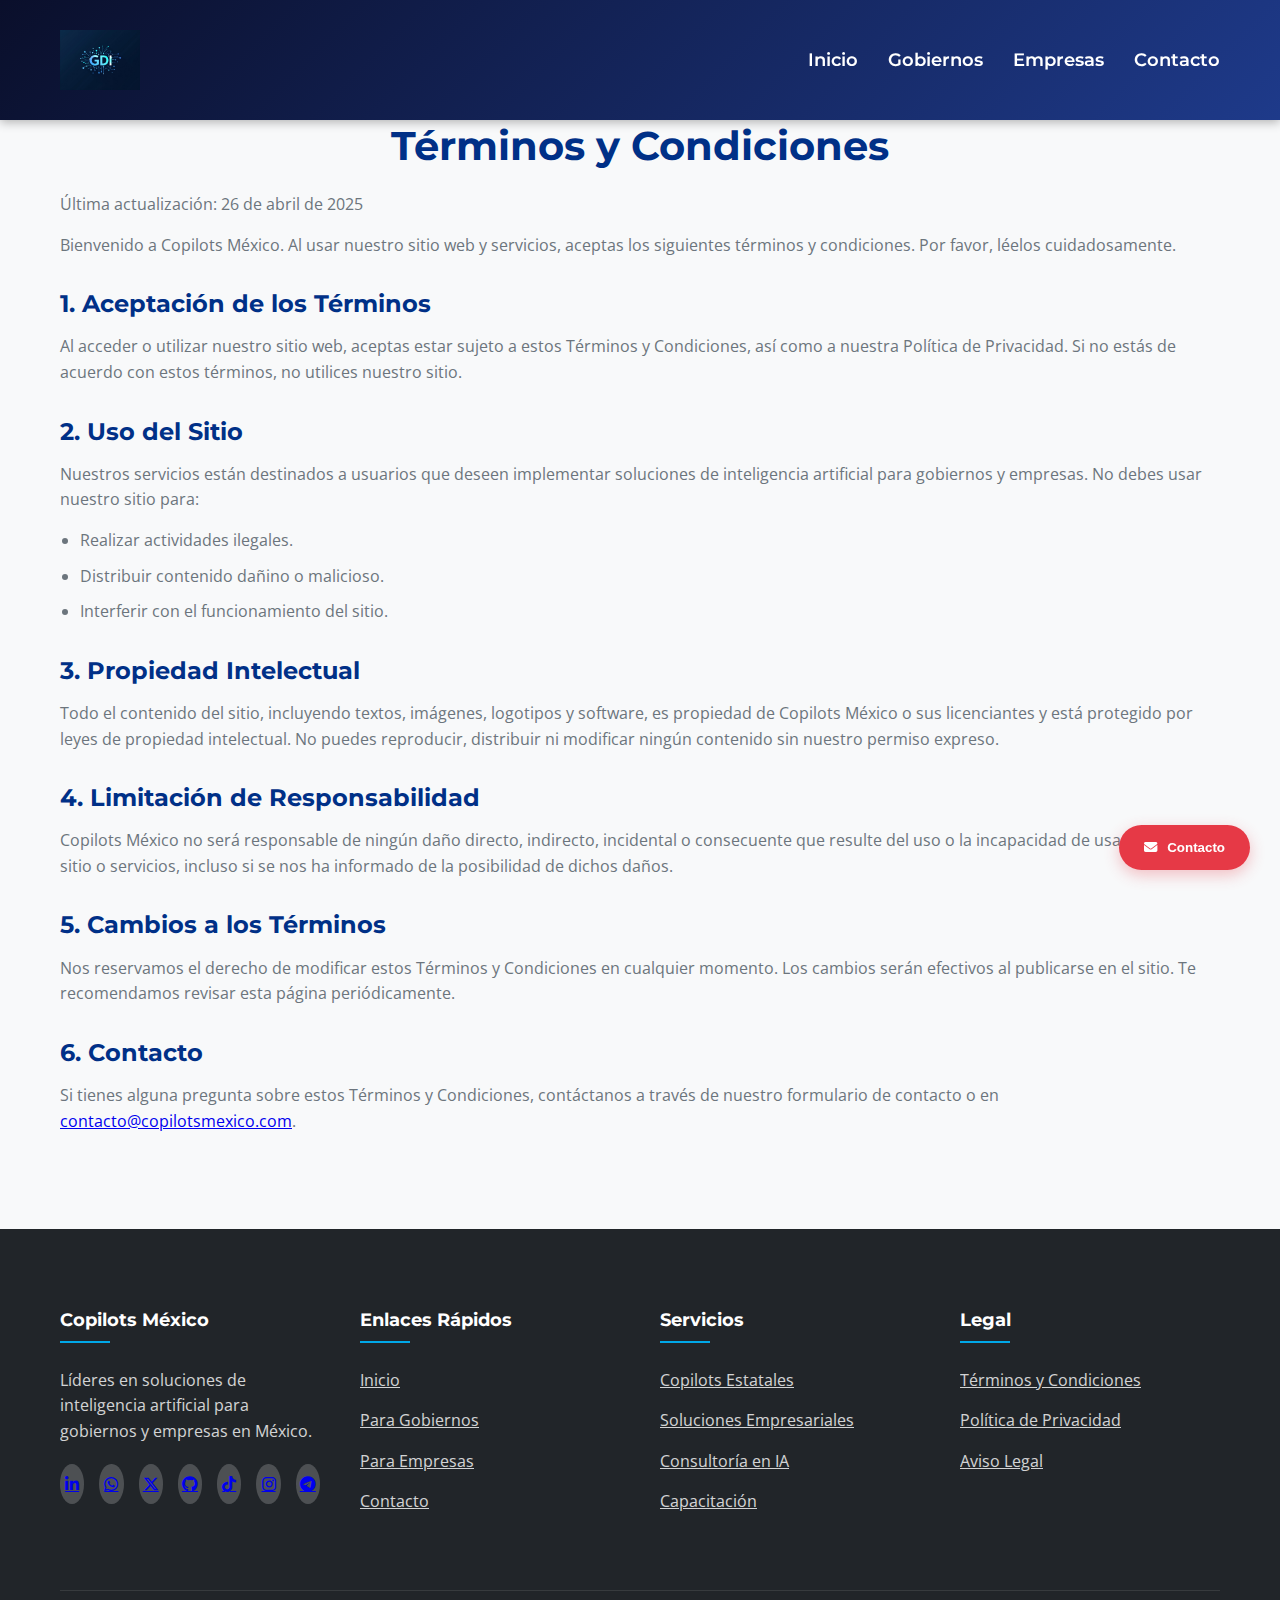
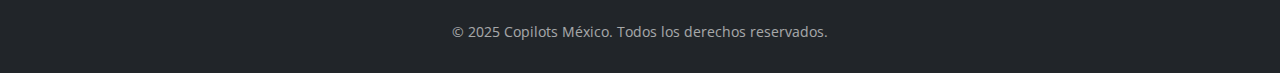
<file: public/legal/terms.html>
<!DOCTYPE html>
<html lang="es">
<head>
    <meta charset="UTF-8">
    <meta name="viewport" content="width=device-width, initial-scale=1.0">
    <meta name="description" content="Términos y Condiciones de Copilots México. Conoce las reglas y condiciones para el uso de nuestro sitio web y servicios.">
    <meta name="keywords" content="términos y condiciones, Copilots México, políticas de uso">
    <meta name="author" content="Copilots México">
    <title>Términos y Condiciones | Copilots México</title>
    <link rel="stylesheet" href="../css/styles.css">
    <link rel="stylesheet" href="https://cdnjs.cloudflare.com/ajax/libs/font-awesome/6.4.0/css/all.min.css">
    <link rel="preconnect" href="https://fonts.googleapis.com">
    <link rel="preconnect" href="https://fonts.gstatic.com" crossorigin>
    <link href="https://fonts.googleapis.com/css2?family=Montserrat:wght@400;600;700&family=Open+Sans:wght@400;600&display=swap" rel="stylesheet">
    <style>
        .legal-section {
            padding: 120px 0 80px;
            background: var(--light);
        }
        .legal-section h1 {
            font-size: 2.5rem;
            margin-bottom: 20px;
            text-align: center;
        }
        .legal-section h2 {
            font-size: 1.5rem;
            margin-top: 30px;
            margin-bottom: 15px;
        }
        .legal-section p {
            color: var(--gray);
            margin-bottom: 15px;
        }
        .legal-section ul {
            margin-left: 20px;
            margin-bottom: 20px;
        }
        .legal-section li {
            color: var(--gray);
            margin-bottom: 10px;
        }
    </style>
</head>
<body>
    <!-- Header -->
    <header>
        <div class="container">
            <div class="logo">
                <img src="../assets/gdi.png" alt="Copilots México Logo" class="logo-img">
            </div>
            <nav id="mainNav">
                <ul>
                    <li><a href="../public/index.html">Inicio</a></li>
                    <li><a href="../gobiernos/index.html">Gobiernos</a></li>
                    <li><a href="../empresas/index.html">Empresas</a></li>
                    <li><a href="javascript:void(0)" id="contactLink">Contacto</a></li>
                </ul>
            </nav>
            <button class="mobile-menu-btn" id="mobileMenuBtn">
                <i class="fas fa-bars"></i>
            </button>
        </div>
    </header>

    <!-- Sección de Términos y Condiciones -->
    <section class="legal-section">
        <div class="container">
            <h1>Términos y Condiciones</h1>
            <p>Última actualización: 26 de abril de 2025</p>
            <p>Bienvenido a Copilots México. Al usar nuestro sitio web y servicios, aceptas los siguientes términos y condiciones. Por favor, léelos cuidadosamente.</p>

            <h2>1. Aceptación de los Términos</h2>
            <p>Al acceder o utilizar nuestro sitio web, aceptas estar sujeto a estos Términos y Condiciones, así como a nuestra Política de Privacidad. Si no estás de acuerdo con estos términos, no utilices nuestro sitio.</p>

            <h2>2. Uso del Sitio</h2>
            <p>Nuestros servicios están destinados a usuarios que deseen implementar soluciones de inteligencia artificial para gobiernos y empresas. No debes usar nuestro sitio para:</p>
            <ul>
                <li>Realizar actividades ilegales.</li>
                <li>Distribuir contenido dañino o malicioso.</li>
                <li>Interferir con el funcionamiento del sitio.</li>
            </ul>

            <h2>3. Propiedad Intelectual</h2>
            <p>Todo el contenido del sitio, incluyendo textos, imágenes, logotipos y software, es propiedad de Copilots México o sus licenciantes y está protegido por leyes de propiedad intelectual. No puedes reproducir, distribuir ni modificar ningún contenido sin nuestro permiso expreso.</p>

            <h2>4. Limitación de Responsabilidad</h2>
            <p>Copilots México no será responsable de ningún daño directo, indirecto, incidental o consecuente que resulte del uso o la incapacidad de usar nuestro sitio o servicios, incluso si se nos ha informado de la posibilidad de dichos daños.</p>

            <h2>5. Cambios a los Términos</h2>
            <p>Nos reservamos el derecho de modificar estos Términos y Condiciones en cualquier momento. Los cambios serán efectivos al publicarse en el sitio. Te recomendamos revisar esta página periódicamente.</p>

            <h2>6. Contacto</h2>
            <p>Si tienes alguna pregunta sobre estos Términos y Condiciones, contáctanos a través de nuestro formulario de contacto o en <a href="mailto:contacto@copilotsmexico.com">contacto@copilotsmexico.com</a>.</p>
        </div>
    </section>

    <!-- Formulario Flotante -->
    <div class="contact-floating">
        <button id="contactToggle"><i class="fas fa-envelope"></i> Contacto</button>
        <div class="contact-form">
            <button class="close-form" id="closeForm"><i class="fas fa-times"></i></button>
            <h3>Contáctanos</h3>
            <form id="contactForm" action="https://formspree.io/f/xrbqebaw" method="POST">
                <input type="text" name="name" placeholder="Nombre completo" required>
                <input type="email" name="email" placeholder="Correo electrónico" required>
                <input type="tel" name="phone" placeholder="Teléfono">
                <select name="reason" required>
                    <option value="">Motivo de contacto</option>
                    <option value="gobierno">Gobierno Digital</option>
                    <option value="empresa">Soluciones Empresariales</option>
                    <option value="demo">Solicitar Demo</option>
                </select>
                <textarea name="message" placeholder="Tu mensaje..." rows="4" required></textarea>
                <button type="submit" class="btn btn-primary">
                    <i class="fas fa-paper-plane"></i> Enviar Mensaje
                </button>
            </form>
        </div>
    </div>
        
<!-- Footer -->
<footer>
    <div class="container">
        <div class="footer-content">
            <div class="footer-column">
                <h3>Copilots México</h3>
                <p>Líderes en soluciones de inteligencia artificial para gobiernos y empresas en México.</p>
                <div class="social-links">
                    <a href="https://www.linkedin.com/company/gobierno-digital-e-innovaci%C3%B3n/" target="_blank"><i class="fab fa-linkedin-in"></i></a>
                    <a href="https://wa.me/525510806597" target="_blank"><i class="fab fa-whatsapp"></i></a>
                    <a href="https://x.com/Gobdigitale" target="_blank"><i class="fab fa-x-twitter"></i></a>
                    <a href="https://github.com/gobiernodigitaleinnovacion" target="_blank"><i class="fab fa-github"></i></a>
                    <a href="https://www.tiktok.com/@gobierno.digital6" target="_blank"><i class="fab fa-tiktok"></i></a>
                    <a href="https://www.instagram.com/gobiernodigitaleinnovacion/" target="_blank"><i class="fab fa-instagram"></i></a>
                    <a href="https://t.me/+525510806597" target="_blank"><i class="fab fa-telegram"></i></a>
                </div>
            </div>
            <div class="footer-column">
                <h3>Enlaces Rápidos</h3>
                <ul class="footer-links">
                    <li><a href="../public/index.html">Inicio</a></li>
                    <li><a href="../gobiernos/index.html">Para Gobiernos</a></li>
                    <li><a href="../empresas/index.html">Para Empresas</a></li>
                    <li><a href="javascript:void(0)" id="footerContactLink">Contacto</a></li>
                </ul>
            </div>
            <div class="footer-column">
                <h3>Servicios</h3>
                <ul class="footer-links">
                    <li><a href="../gobiernos/index.html">Copilots Estatales</a></li>
                    <li><a href="../empresas/index.html">Soluciones Empresariales</a></li>
                    <li><a href="#">Consultoría en IA</a></li>
                    <li><a href="#">Capacitación</a></li>
                </ul>
            </div>
            <div class="footer-column">
                <h3>Legal</h3>
                <ul class="footer-links">
                    <li><a href="../legal/terms.html">Términos y Condiciones</a></li>
                    <li><a href="../legal/privacy.html">Política de Privacidad</a></li>
                    <li><a href="../legal/notice.html">Aviso Legal</a></li>
                </ul>
            </div>
        </div>
        <div class="footer-bottom">
            <p>© 2025 Copilots México. Todos los derechos reservados.</p>
        </div>
    </div>
</footer>

    <script src="../js/main.js"></script>
    <script src="../js/tabs.js"></script>
</body>
</html>
</file>
<file: css/styles.css>
:root {
    --primary: #003087;
    --primary-dark: #001a4d;
    --secondary: #e63946;
    --accent: #00a8e8;
    --light: #f8f9fa;
    --dark: #212529;
    --gray: #6c757d;
    --success: #28a745;
}

/* Reset y estilos base */
* {
    margin: 0;
    padding: 0;
    box-sizing: border-box;
}

body {
    font-family: 'Open Sans', sans-serif;
    line-height: 1.6;
    color: var(--dark);
    background-color: #ffffff;
}

h1, h2, h3, h4 {
    font-family: 'Montserrat', sans-serif;
    font-weight: 700;
    line-height: 1.3;
    color: var(--primary);
}

.container {
    width: 100%;
    max-width: 1200px;
    margin: 0 auto;
    padding: 0 20px;
}

/* Header */
header {
    background: linear-gradient(135deg, #0a0f2b 0%, #1e3a8a 100%);
    padding: 20px 0;
    position: fixed;
    top: 0;
    width: 100%;
    z-index: 1000;
    box-shadow: 0 2px 10px rgba(0, 0, 0, 0.3);
}

header .container {
    display: flex;
    align-items: center;
    justify-content: space-between;
    max-width: 1200px;
    margin: 0 auto;
    padding: 0 20px;
}

/* Logo Cuadrado */
.logo-img {
    width: 80px;
    height: 80px;
    object-fit: contain;
    display: block;
}

/* Navegación */
#mainNav ul {
    display: flex;
    list-style: none;
    margin: 0;
    padding: 0;
}

#mainNav ul li {
    margin-left: 30px;
}

#mainNav ul li a {
    color: #fff;
    text-decoration: none;
    font-family: 'Montserrat', sans-serif;
    font-weight: 600;
    font-size: 1.1rem;
    transition: color 0.3s ease, transform 0.3s ease;
}

#mainNav ul li a:hover {
    color: var(--secondary);
    transform: translateY(-2px);
    display: inline-block;
}

#mainNav ul li a.active {
    color: var(--secondary);
}

/* Menú móvil */
.mobile-menu-btn {
    display: none;
    background: none;
    border: none;
    color: #fff;
    font-size: 1.5rem;
    cursor: pointer;
}

@media (max-width: 768px) {
    .mobile-menu-btn {
        display: block;
    }
    #mainNav {
        display: none;
        position: absolute;
        top: 100px;
        left: 0;
        width: 100%;
        background: #0a0f2b;
        padding: 20px;
        transform: translateX(-100%);
        opacity: 0;
        transition: all 0.3s ease;
    }
    #mainNav.active {
        display: block;
        transform: translateX(0);
        opacity: 1;
    }
    #mainNav ul {
        flex-direction: column;
    }
    #mainNav ul li {
        margin: 15px 0;
    }
    #mainNav ul li a {
        font-size: 1.2rem;
    }
}

/* Hero Section */
.hero {
    position: relative;
    height: 100vh;
    min-height: 700px;
    overflow: hidden;
    display: flex;
    align-items: center;
    padding-top: 120px; /* Espacio para el header fijo */
}

.hero-video {
    position: absolute;
    top: 0;
    left: 0;
    width: 100%;
    height: 100%;
    object-fit: cover;
    z-index: -1;
}

.hero-content {
    max-width: 800px;
    margin: 0 auto;
    text-align: center;
    color: white;
    padding: 0 20px;
    position: relative;
    z-index: 1;
}

.hero h1 {
    font-size: 2.8rem;
    margin-bottom: 20px;
    text-shadow: 0 2px 4px rgba(0, 0, 0, 0.3);
}

.hero-subtitle {
    font-size: 1.3rem;
    margin-bottom: 30px;
    opacity: 0.9;
}

.hero-stats {
    display: flex;
    justify-content: center;
    gap: 20px;
    margin: 30px 0;
}

.stat-badge {
    background: rgba(255, 255, 255, 0.15);
    backdrop-filter: blur(5px);
    padding: 15px 25px;
    border-radius: 8px;
    border: 1px solid rgba(255, 255, 255, 0.2);
}

.stat-number {
    font-size: 1.8rem;
    font-weight: 700;
    display: block;
    color: white;
}

.stat-label {
    font-size: 0.9rem;
    opacity: 0.8;
}

.hero-buttons {
    display: flex;
    justify-content: center;
    gap: 15px;
    margin-top: 30px;
}

.btn {
    display: inline-block;
    padding: 12px 30px;
    border-radius: 50px;
    font-weight: 600;
    text-align: center;
    text-decoration: none;
    transition: all 0.3s ease;
    font-size: 1rem;
    border: 2px solid transparent;
}

.btn-lg {
    padding: 15px 35px;
    font-size: 1.1rem;
}

.btn-primary {
    background: var(--secondary);
    color: white;
}

.btn-primary:hover {
    background: #d00000;
    transform: translateY(-3px);
    box-shadow: 0 5px 15px rgba(230, 57, 70, 0.4);
}

.btn-primary:focus {
    outline: none;
    box-shadow: 0 0 0 3px rgba(230, 57, 70, 0.3);
}

.btn-outline {
    background: transparent;
    color: white;
    border-color: white;
}

.btn-outline:hover {
    background: white;
    color: var(--primary);
}

.btn-outline:focus {
    outline: none;
    box-shadow: 0 0 0 3px rgba(255, 255, 255, 0.3);
}

/* Secciones */
.features-section {
    padding: 100px 0;
    background: var(--light);
}

.section-header {
    text-align: center;
    margin-bottom: 50px;
}

.section-header h2 {
    font-size: 2.2rem;
    margin-bottom: 15px;
}

.section-header p {
    color: var(--gray);
    max-width: 700px;
    margin: 0 auto;
}

.features-grid {
    display: grid;
    grid-template-columns: repeat(auto-fit, minmax(300px, 1fr));
    gap: 30px;
}

.feature-card {
    background: white;
    border-radius: 10px;
    padding: 30px;
    box-shadow: 0 5px 20px rgba(0, 0, 0, 0.05);
    transition: all 0.3s ease;
    text-align: center;
    opacity: 0;
    transform: translateY(20px);
}

.feature-card.fade-in {
    opacity: 1;
    transform: translateY(0);
}

.feature-card:hover {
    transform: translateY(-10px);
    box-shadow: 0 15px 30px rgba(0, 0, 0, 0.1);
}

.feature-icon {
    font-size: 2.5rem;
    color: var(--accent);
    margin-bottom: 20px;
}

.feature-card h3 {
    margin-bottom: 15px;
    font-size: 1.3rem;
}

/* Formulario Flotante */
.contact-floating {
    position: fixed;
    bottom: 30px;
    right: 30px;
    z-index: 10000; /* Aumentado para asegurar que esté por encima de otros elementos */
}

#contactToggle {
    background: var(--secondary);
    color: white;
    border: none;
    border-radius: 50px;
    padding: 15px 25px;
    font-weight: 600;
    cursor: pointer;
    box-shadow: 0 5px 15px rgba(230, 57, 70, 0.3);
    display: flex;
    align-items: center;
    gap: 10px;
    transition: all 0.3s ease;
}

#contactToggle:hover {
    background: #d00000;
    transform: translateY(-3px);
}

#contactToggle:focus {
    outline: none;
    box-shadow: 0 0 0 3px rgba(230, 57, 70, 0.3);
}

.contact-form {
    display: none;
    background: white; /* Revertido a blanco */
    padding: 25px;
    border-radius: 10px;
    box-shadow: 0 10px 30px rgba(0, 0, 0, 0.1);
    width: 350px;
    position: absolute;
    bottom: 70px;
    right: 0;
    color: #333;
    z-index: 10001; /* Asegurar que esté por encima de otros elementos */
}

.contact-form.active {
    display: block;
}

.close-form {
    position: absolute;
    top: 10px;
    right: 10px;
    background: none;
    border: none;
    font-size: 1.2rem;
    cursor: pointer;
    color: #666;
    transition: color 0.3s ease;
}

.close-form:hover {
    color: var(--secondary);
}

.close-form:focus {
    outline: none;
    color: var(--secondary);
}

.contact-form h3 {
    margin-bottom: 20px;
    color: var(--primary);
    text-align: center;
    font-size: 1.2rem;
}

.contact-form input,
.contact-form select,
.contact-form textarea {
    width: 100%;
    padding: 12px 15px;
    margin-bottom: 15px;
    border: 1px solid #ddd;
    border-radius: 5px;
    font-family: 'Open Sans', sans-serif;
}

.contact-form textarea {
    resize: vertical;
    min-height: 100px;
}

.contact-form button {
    width: 100%;
}

/* Footer */
footer {
    background: var(--dark);
    color: white;
    padding: 80px 0 30px;
}

.footer-content {
    display: grid;
    grid-template-columns: repeat(auto-fit, minmax(250px, 1fr));
    gap: 40px;
    margin-bottom: 60px;
}

.footer-column h3 {
    font-size: 18px;
    margin-bottom: 25px;
    position: relative;
    padding-bottom: 10px;
    color: white;
}

.footer-column h3::after {
    content: '';
    position: absolute;
    left: 0;
    bottom: 0;
    width: 50px;
    height: 2px;
    background: var(--accent);
}

.footer-column p {
    margin-bottom: 20px;
    opacity: 0.8;
}

.footer-links li {
    margin-bottom: 15px;
    list-style: none;
}

.footer-links a {
    color: white;
    opacity: 0.8;
    transition: all 0.3s ease;
}

.footer-links a:hover {
    opacity: 1;
    color: var(--accent);
    padding-left: 5px;
}

.social-links {
    display: flex;
    gap: 15px;
}

.social-links a {
    display: flex;
    align-items: center;
    justify-content: center;
    width: 40px;
    height: 40px;
    border-radius: 50%;
    background: rgba(255, 255, 255, 0.2);
    transition: all 0.3s ease;
}

.social-links a:hover {
    background: var(--accent);
    transform: translateY(-3px);
}

.footer-bottom {
    text-align: center;
    padding-top: 30px;
    border-top: 1px solid rgba(255, 255, 255, 0.1);
}

.footer-bottom p {
    opacity: 0.6;
    font-size: 14px;
}

/* Estilos para las pestañas */
.tabs-section {
    padding: 50px 0;
}

.tab-buttons {
    display: flex;
    justify-content: center;
    gap: 10px;
    margin-bottom: 30px;
    flex-wrap: wrap;
}

.tab-button {
    background: #e9ecef;
    border: none;
    padding: 10px 20px;
    font-family: 'Montserrat', sans-serif;
    font-weight: 600;
    font-size: 1rem;
    color: var(--gray);
    border-radius: 50px;
    cursor: pointer;
    transition: all 0.3s ease;
}

.tab-button:hover {
    background: var(--primary);
    color: white;
}

.tab-button.active {
    background: var(--primary);
    color: white;
}

.tab-panel {
    display: none;
    opacity: 0;
    transition: opacity 0.3s ease;
    text-align: center;
}

.tab-panel.active {
    display: block;
}

.tab-panel h3 {
    font-size: 1.5rem;
    margin-bottom: 15px;
}

.tab-panel p {
    color: var(--gray);
    max-width: 700px;
    margin: 0 auto;
}

/* Responsive */
@media (max-width: 992px) {
    .hero h1 {
        font-size: 2.2rem;
    }
    .hero-subtitle {
        font-size: 1.1rem;
    }
}

@media (max-width: 768px) {
    .mobile-menu-btn {
        display: block;
    }
    .hero-buttons {
        flex-direction: column;
    }
    .btn {
        width: 100%;
        margin: 5px 0;
    }
}

@media (max-width: 576px) {
    .hero {
        padding-top: 100px;
    }
    .hero h1 {
        font-size: 1.8rem;
    }
    .hero-stats {
        flex-direction: column;
        gap: 10px;
    }
    .contact-form {
        width: 300px;
        right: -50px;
    }
}
</file>
<file: public/css/styles.css>
:root {
    --primary: #003087;
    --primary-dark: #001a4d;
    --secondary: #e63946;
    --accent: #00a8e8;
    --light: #f8f9fa;
    --dark: #212529;
    --gray: #6c757d;
    --success: #28a745;
}

/* Reset y estilos base */
* {
    margin: 0;
    padding: 0;
    box-sizing: border-box;
}

body {
    font-family: 'Open Sans', sans-serif;
    line-height: 1.6;
    color: var(--dark);
    background-color: #ffffff;
}

h1, h2, h3, h4 {
    font-family: 'Montserrat', sans-serif;
    font-weight: 700;
    line-height: 1.3;
    color: var(--primary);
}

.container {
    width: 100%;
    max-width: 1200px;
    margin: 0 auto;
    padding: 0 20px;
}

/* Header */
header {
    background: linear-gradient(135deg, #0a0f2b 0%, #1e3a8a 100%);
    padding: 20px 0;
    position: fixed;
    top: 0;
    width: 100%;
    z-index: 1000;
    box-shadow: 0 2px 10px rgba(0, 0, 0, 0.3);
}

header .container {
    display: flex;
    align-items: center;
    justify-content: space-between;
    max-width: 1200px;
    margin: 0 auto;
    padding: 0 20px;
}

/* Logo Cuadrado */
.logo-img {
    width: 80px;
    height: 80px;
    object-fit: contain;
    display: block;
}

/* Navegación */
#mainNav ul {
    display: flex;
    list-style: none;
    margin: 0;
    padding: 0;
}

#mainNav ul li {
    margin-left: 30px;
}

#mainNav ul li a {
    color: #fff;
    text-decoration: none;
    font-family: 'Montserrat', sans-serif;
    font-weight: 600;
    font-size: 1.1rem;
    transition: color 0.3s ease, transform 0.3s ease;
}

#mainNav ul li a:hover {
    color: var(--secondary);
    transform: translateY(-2px);
    display: inline-block;
}

#mainNav ul li a.active {
    color: var(--secondary);
}

/* Menú móvil */
.mobile-menu-btn {
    display: none;
    background: none;
    border: none;
    color: #fff;
    font-size: 1.5rem;
    cursor: pointer;
}

@media (max-width: 768px) {
    .mobile-menu-btn {
        display: block;
    }
    #mainNav {
        display: none;
        position: absolute;
        top: 100px;
        left: 0;
        width: 100%;
        background: #0a0f2b;
        padding: 20px;
        transform: translateX(-100%);
        opacity: 0;
        transition: all 0.3s ease;
    }
    #mainNav.active {
        display: block;
        transform: translateX(0);
        opacity: 1;
    }
    #mainNav ul {
        flex-direction: column;
    }
    #mainNav ul li {
        margin: 15px 0;
    }
    #mainNav ul li a {
        font-size: 1.2rem;
    }
}

/* Hero Section */
.hero {
    position: relative;
    height: 100vh;
    min-height: 700px;
    overflow: hidden;
    display: flex;
    align-items: center;
    padding-top: 120px; /* Espacio para el header fijo */
}

.hero-video {
    position: absolute;
    top: 0;
    left: 0;
    width: 100%;
    height: 100%;
    object-fit: cover;
    z-index: -1;
}

.hero-content {
    max-width: 800px;
    margin: 0 auto;
    text-align: center;
    color: white;
    padding: 0 20px;
    position: relative;
    z-index: 1;
}

.hero h1 {
    font-size: 2.8rem;
    margin-bottom: 20px;
    text-shadow: 0 2px 4px rgba(0, 0, 0, 0.3);
}

.hero-subtitle {
    font-size: 1.3rem;
    margin-bottom: 30px;
    opacity: 0.9;
}

.hero-stats {
    display: flex;
    justify-content: center;
    gap: 20px;
    margin: 30px 0;
}

.stat-badge {
    background: rgba(255, 255, 255, 0.15);
    backdrop-filter: blur(5px);
    padding: 15px 25px;
    border-radius: 8px;
    border: 1px solid rgba(255, 255, 255, 0.2);
}

.stat-number {
    font-size: 1.8rem;
    font-weight: 700;
    display: block;
    color: white;
}

.stat-label {
    font-size: 0.9rem;
    opacity: 0.8;
}

.hero-buttons {
    display: flex;
    justify-content: center;
    gap: 15px;
    margin-top: 30px;
}

.btn {
    display: inline-block;
    padding: 12px 30px;
    border-radius: 50px;
    font-weight: 600;
    text-align: center;
    text-decoration: none;
    transition: all 0.3s ease;
    font-size: 1rem;
    border: 2px solid transparent;
}

.btn-lg {
    padding: 15px 35px;
    font-size: 1.1rem;
}

.btn-primary {
    background: var(--secondary);
    color: white;
}

.btn-primary:hover {
    background: #d00000;
    transform: translateY(-3px);
    box-shadow: 0 5px 15px rgba(230, 57, 70, 0.4);
}

.btn-primary:focus {
    outline: none;
    box-shadow: 0 0 0 3px rgba(230, 57, 70, 0.3);
}

.btn-outline {
    background: transparent;
    color: white;
    border-color: white;
}

.btn-outline:hover {
    background: white;
    color: var(--primary);
}

.btn-outline:focus {
    outline: none;
    box-shadow: 0 0 0 3px rgba(255, 255, 255, 0.3);
}

/* Secciones */
.features-section {
    padding: 100px 0;
    background: var(--light);
}

.section-header {
    text-align: center;
    margin-bottom: 50px;
}

.section-header h2 {
    font-size: 2.2rem;
    margin-bottom: 15px;
}

.section-header p {
    color: var(--gray);
    max-width: 700px;
    margin: 0 auto;
}

.features-grid {
    display: grid;
    grid-template-columns: repeat(auto-fit, minmax(300px, 1fr));
    gap: 30px;
}

.feature-card {
    background: white;
    border-radius: 10px;
    padding: 30px;
    box-shadow: 0 5px 20px rgba(0, 0, 0, 0.05);
    transition: all 0.3s ease;
    text-align: center;
    opacity: 0;
    transform: translateY(20px);
}

.feature-card.fade-in {
    opacity: 1;
    transform: translateY(0);
}

.feature-card:hover {
    transform: translateY(-10px);
    box-shadow: 0 15px 30px rgba(0, 0, 0, 0.1);
}

.feature-icon {
    font-size: 2.5rem;
    color: var(--accent);
    margin-bottom: 20px;
}

.feature-card h3 {
    margin-bottom: 15px;
    font-size: 1.3rem;
}

/* Formulario Flotante */
.contact-floating {
    position: fixed;
    bottom: 30px;
    right: 30px;
    z-index: 10000; /* Aumentado para asegurar que esté por encima de otros elementos */
}

#contactToggle {
    background: var(--secondary);
    color: white;
    border: none;
    border-radius: 50px;
    padding: 15px 25px;
    font-weight: 600;
    cursor: pointer;
    box-shadow: 0 5px 15px rgba(230, 57, 70, 0.3);
    display: flex;
    align-items: center;
    gap: 10px;
    transition: all 0.3s ease;
}

#contactToggle:hover {
    background: #d00000;
    transform: translateY(-3px);
}

#contactToggle:focus {
    outline: none;
    box-shadow: 0 0 0 3px rgba(230, 57, 70, 0.3);
}

.contact-form {
    display: none;
    background: white; /* Revertido a blanco */
    padding: 25px;
    border-radius: 10px;
    box-shadow: 0 10px 30px rgba(0, 0, 0, 0.1);
    width: 350px;
    position: absolute;
    bottom: 70px;
    right: 0;
    color: #333;
    z-index: 10001; /* Asegurar que esté por encima de otros elementos */
}

.contact-form.active {
    display: block;
}

.close-form {
    position: absolute;
    top: 10px;
    right: 10px;
    background: none;
    border: none;
    font-size: 1.2rem;
    cursor: pointer;
    color: #666;
    transition: color 0.3s ease;
}

.close-form:hover {
    color: var(--secondary);
}

.close-form:focus {
    outline: none;
    color: var(--secondary);
}

.contact-form h3 {
    margin-bottom: 20px;
    color: var(--primary);
    text-align: center;
    font-size: 1.2rem;
}

.contact-form input,
.contact-form select,
.contact-form textarea {
    width: 100%;
    padding: 12px 15px;
    margin-bottom: 15px;
    border: 1px solid #ddd;
    border-radius: 5px;
    font-family: 'Open Sans', sans-serif;
}

.contact-form textarea {
    resize: vertical;
    min-height: 100px;
}

.contact-form button {
    width: 100%;
}

/* Footer */
footer {
    background: var(--dark);
    color: white;
    padding: 80px 0 30px;
}

.footer-content {
    display: grid;
    grid-template-columns: repeat(auto-fit, minmax(250px, 1fr));
    gap: 40px;
    margin-bottom: 60px;
}

.footer-column h3 {
    font-size: 18px;
    margin-bottom: 25px;
    position: relative;
    padding-bottom: 10px;
    color: white;
}

.footer-column h3::after {
    content: '';
    position: absolute;
    left: 0;
    bottom: 0;
    width: 50px;
    height: 2px;
    background: var(--accent);
}

.footer-column p {
    margin-bottom: 20px;
    opacity: 0.8;
}

.footer-links li {
    margin-bottom: 15px;
    list-style: none;
}

.footer-links a {
    color: white;
    opacity: 0.8;
    transition: all 0.3s ease;
}

.footer-links a:hover {
    opacity: 1;
    color: var(--accent);
    padding-left: 5px;
}

.social-links {
    display: flex;
    gap: 15px;
}

.social-links a {
    display: flex;
    align-items: center;
    justify-content: center;
    width: 40px;
    height: 40px;
    border-radius: 50%;
    background: rgba(255, 255, 255, 0.2);
    transition: all 0.3s ease;
}

.social-links a:hover {
    background: var(--accent);
    transform: translateY(-3px);
}

.footer-bottom {
    text-align: center;
    padding-top: 30px;
    border-top: 1px solid rgba(255, 255, 255, 0.1);
}

.footer-bottom p {
    opacity: 0.6;
    font-size: 14px;
}

/* Estilos para las pestañas */
.tabs-section {
    padding: 50px 0;
}

.tab-buttons {
    display: flex;
    justify-content: center;
    gap: 10px;
    margin-bottom: 30px;
    flex-wrap: wrap;
}

.tab-button {
    background: #e9ecef;
    border: none;
    padding: 10px 20px;
    font-family: 'Montserrat', sans-serif;
    font-weight: 600;
    font-size: 1rem;
    color: var(--gray);
    border-radius: 50px;
    cursor: pointer;
    transition: all 0.3s ease;
}

.tab-button:hover {
    background: var(--primary);
    color: white;
}

.tab-button.active {
    background: var(--primary);
    color: white;
}

.tab-panel {
    display: none;
    opacity: 0;
    transition: opacity 0.3s ease;
    text-align: center;
}

.tab-panel.active {
    display: block;
}

.tab-panel h3 {
    font-size: 1.5rem;
    margin-bottom: 15px;
}

.tab-panel p {
    color: var(--gray);
    max-width: 700px;
    margin: 0 auto;
}

/* Responsive */
@media (max-width: 992px) {
    .hero h1 {
        font-size: 2.2rem;
    }
    .hero-subtitle {
        font-size: 1.1rem;
    }
}

@media (max-width: 768px) {
    .mobile-menu-btn {
        display: block;
    }
    .hero-buttons {
        flex-direction: column;
    }
    .btn {
        width: 100%;
        margin: 5px 0;
    }
}

@media (max-width: 576px) {
    .hero {
        padding-top: 100px;
    }
    .hero h1 {
        font-size: 1.8rem;
    }
    .hero-stats {
        flex-direction: column;
        gap: 10px;
    }
    .contact-form {
        width: 300px;
        right: -50px;
    }
}
</file>
